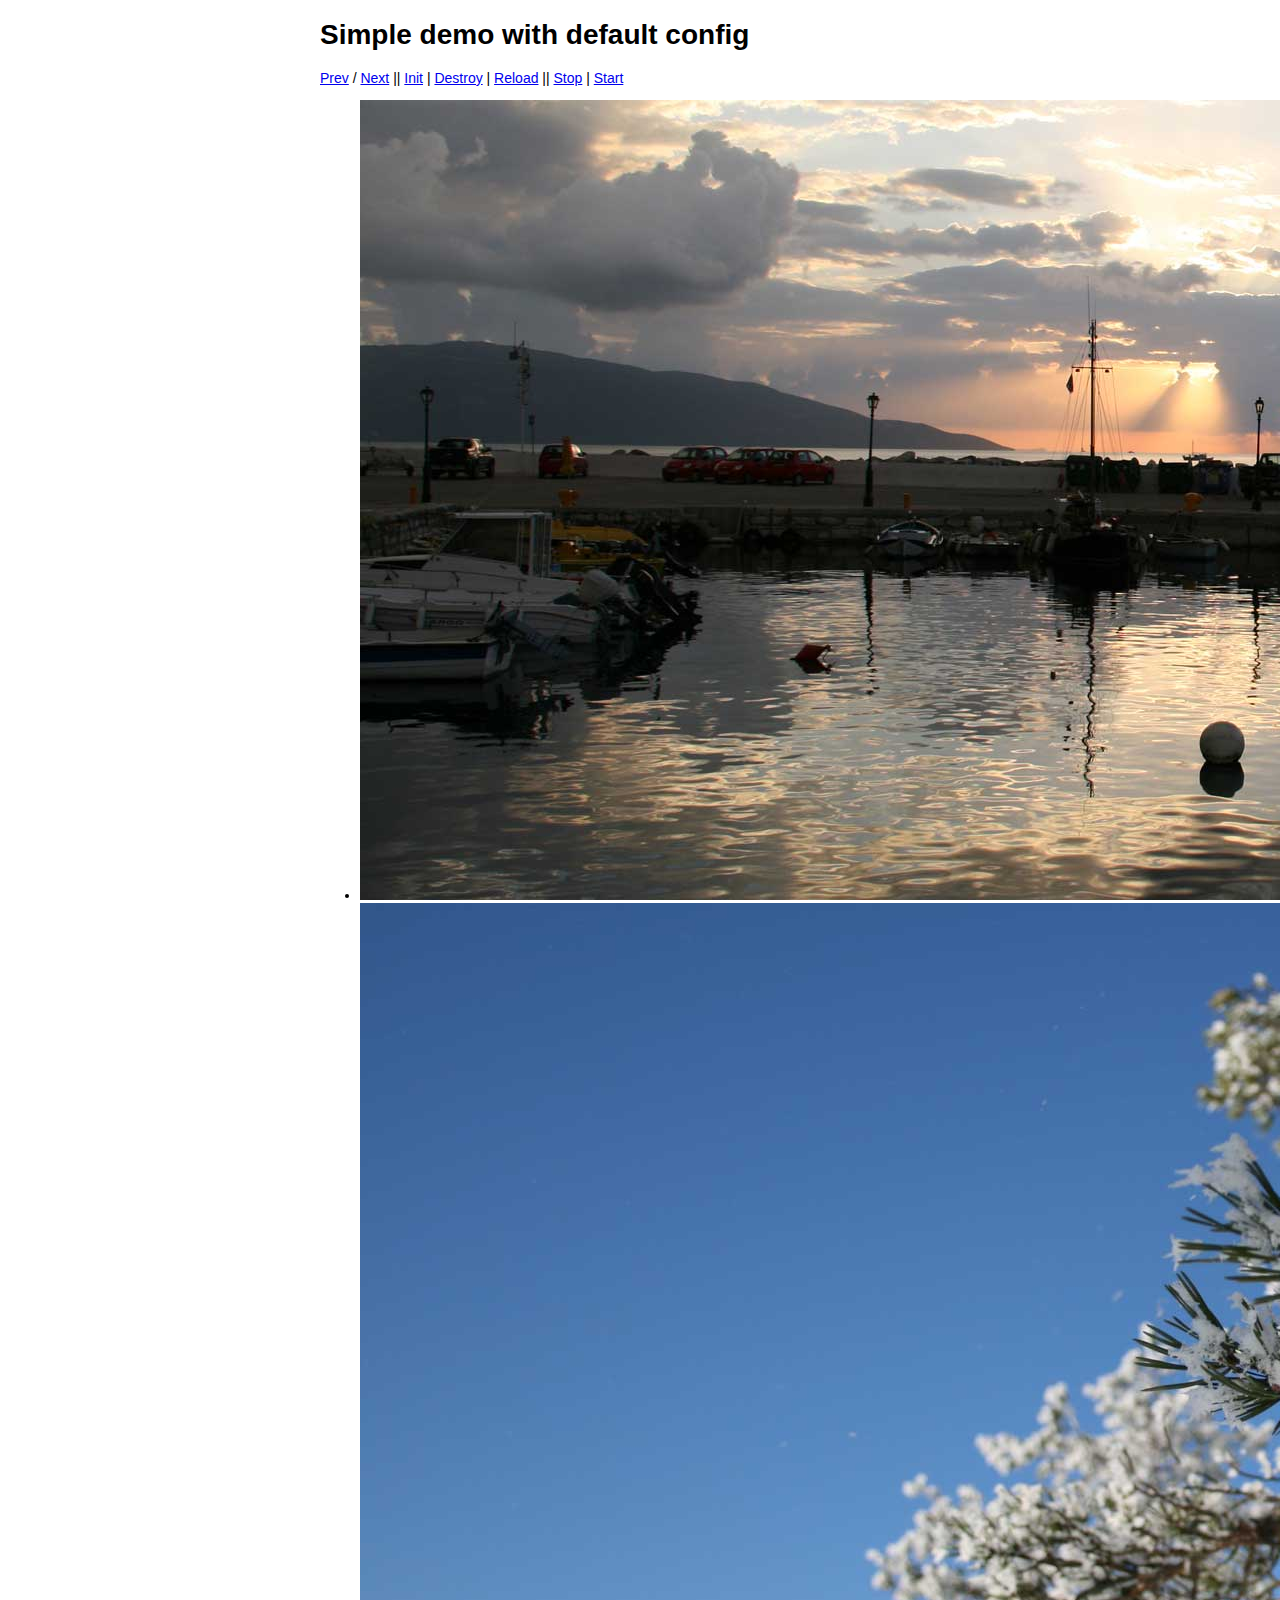
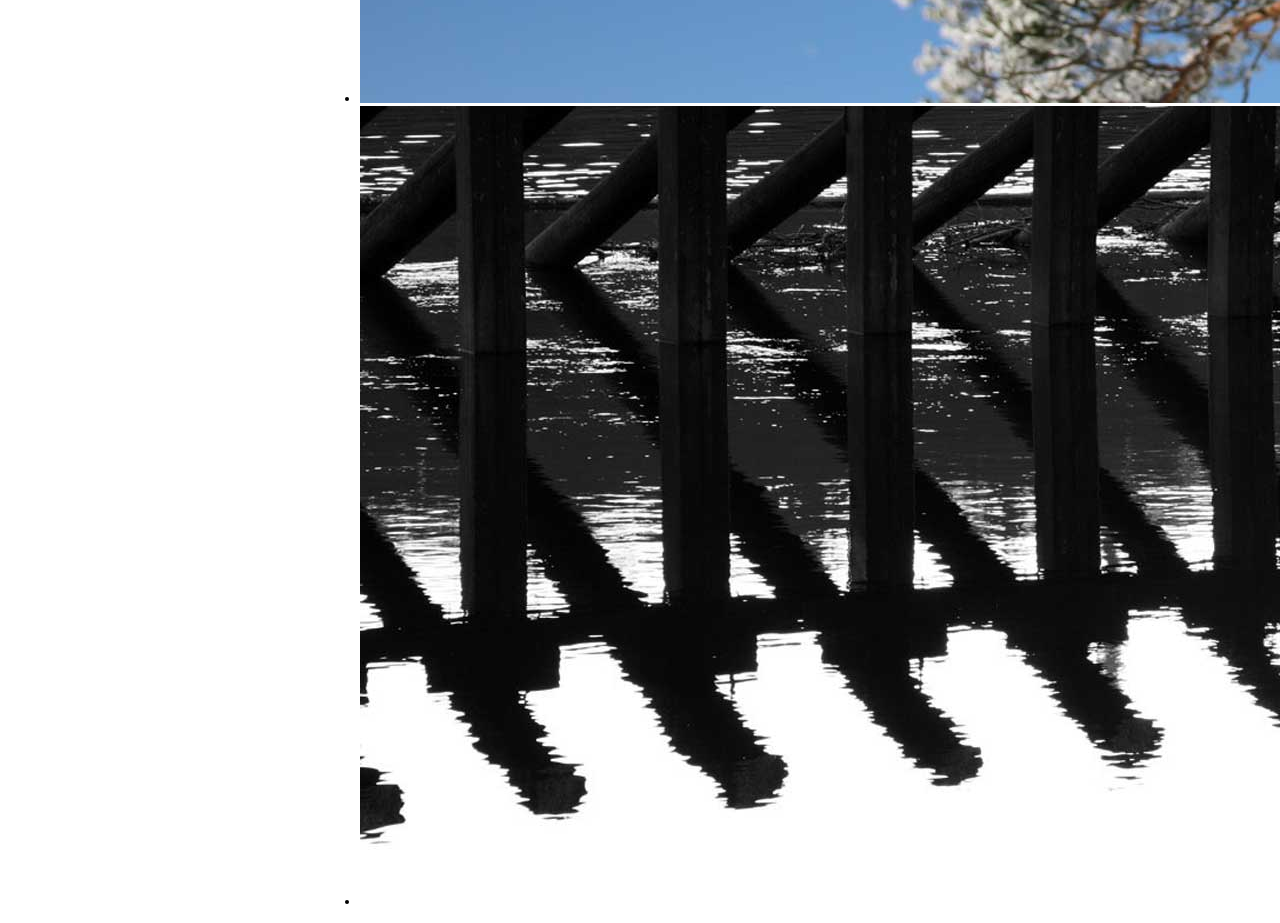
<file: slippry-1.4.0/demo/index.html>
<!DOCTYPE html>
<html>
	<head>
		<title>slippry demo</title>
		<script src="https://code.jquery.com/jquery-3.1.1.min.js" integrity="sha256-hVVnYaiADRTO2PzUGmuLJr8BLUSjGIZsDYGmIJLv2b8=" crossorigin="anonymous"></script>
		<script src="../dist/slippry.min.js"></script>
		<script src="//use.edgefonts.net/cabin;source-sans-pro:n2,i2,n3,n4,n6,n7,n9.js"></script>
		<meta name="viewport" content="width=device-width">
    <link rel="stylesheet" href="demo.css">
    <link rel="stylesheet" href="../dist/slippry.css">
	</head>
	<body>
		<section class="demo_wrapper">
			<article class="demo_block">
				<h1 id="main-title">Simple demo with default config</h1>
				<a href="#glob" class='prev'>Prev</a> / <a href="#glob" class='next'>Next</a>
		|| <a href="#glob" class='init'>Init</a> | <a href="#glob" class='reset'>Destroy</a> | <a href="#glob" class='reload'>Reload</a>
		|| <a href="#glob" class='stop'>Stop</a> | <a href="#glob" class='start'>Start</a>
			<ul id="demo1">
				<li><a href="#slide1"><img src="img/image-1.jpg" alt="This is caption 1 <a href='#link'>Even with links!</a>"></a></li>
				<li><a href="#slide2"><img src="img/image-2.jpg"  alt="This is caption 2"></a></li>
				<li><a href="#slide3"><img src="img/image-4.jpg" alt="And this is some very long caption for slide 3. Yes, really long."></a></li>
			</ul>
			</article>
		</section>

		<script>
			$(function() {
				var demo1 = $("#demo1").slippry({
					// transition: 'fade',
					// useCSS: true,
					// speed: 1000,
					// pause: 3000,
					// auto: true,
					// preload: 'visible',
					// autoHover: false
				});

				$('.stop').click(function () {
					demo1.stopAuto();
				});

				$('.start').click(function () {
					demo1.startAuto();
				});

				$('.prev').click(function () {
					demo1.goToPrevSlide();
					return false;
				});
				$('.next').click(function () {
					demo1.goToNextSlide();
					return false;
				});
				$('.reset').click(function () {
					demo1.destroySlider();
					return false;
				});
				$('.reload').click(function () {
					demo1.reloadSlider();
					return false;
				});
				$('.init').click(function () {
					demo1 = $("#demo1").slippry();
					return false;
				});
			});
		</script>
	</body>
</html>
</file>
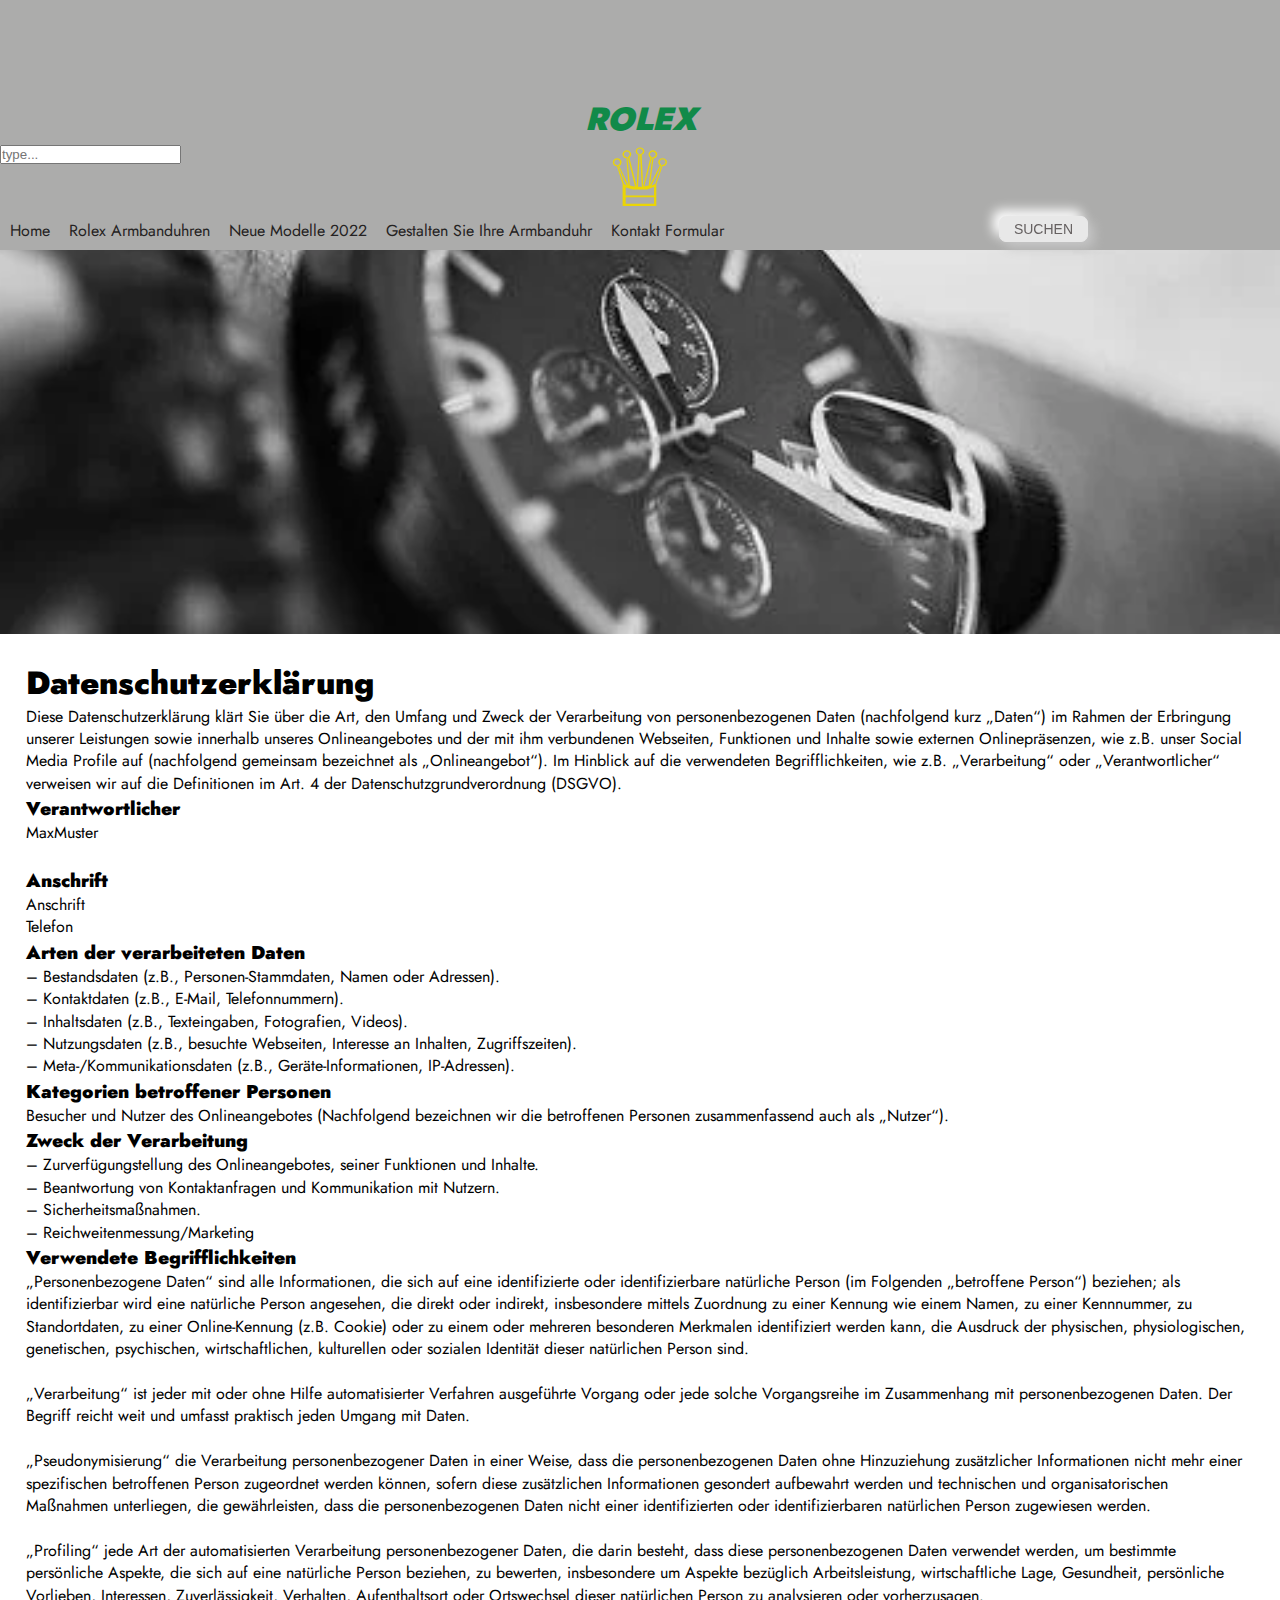
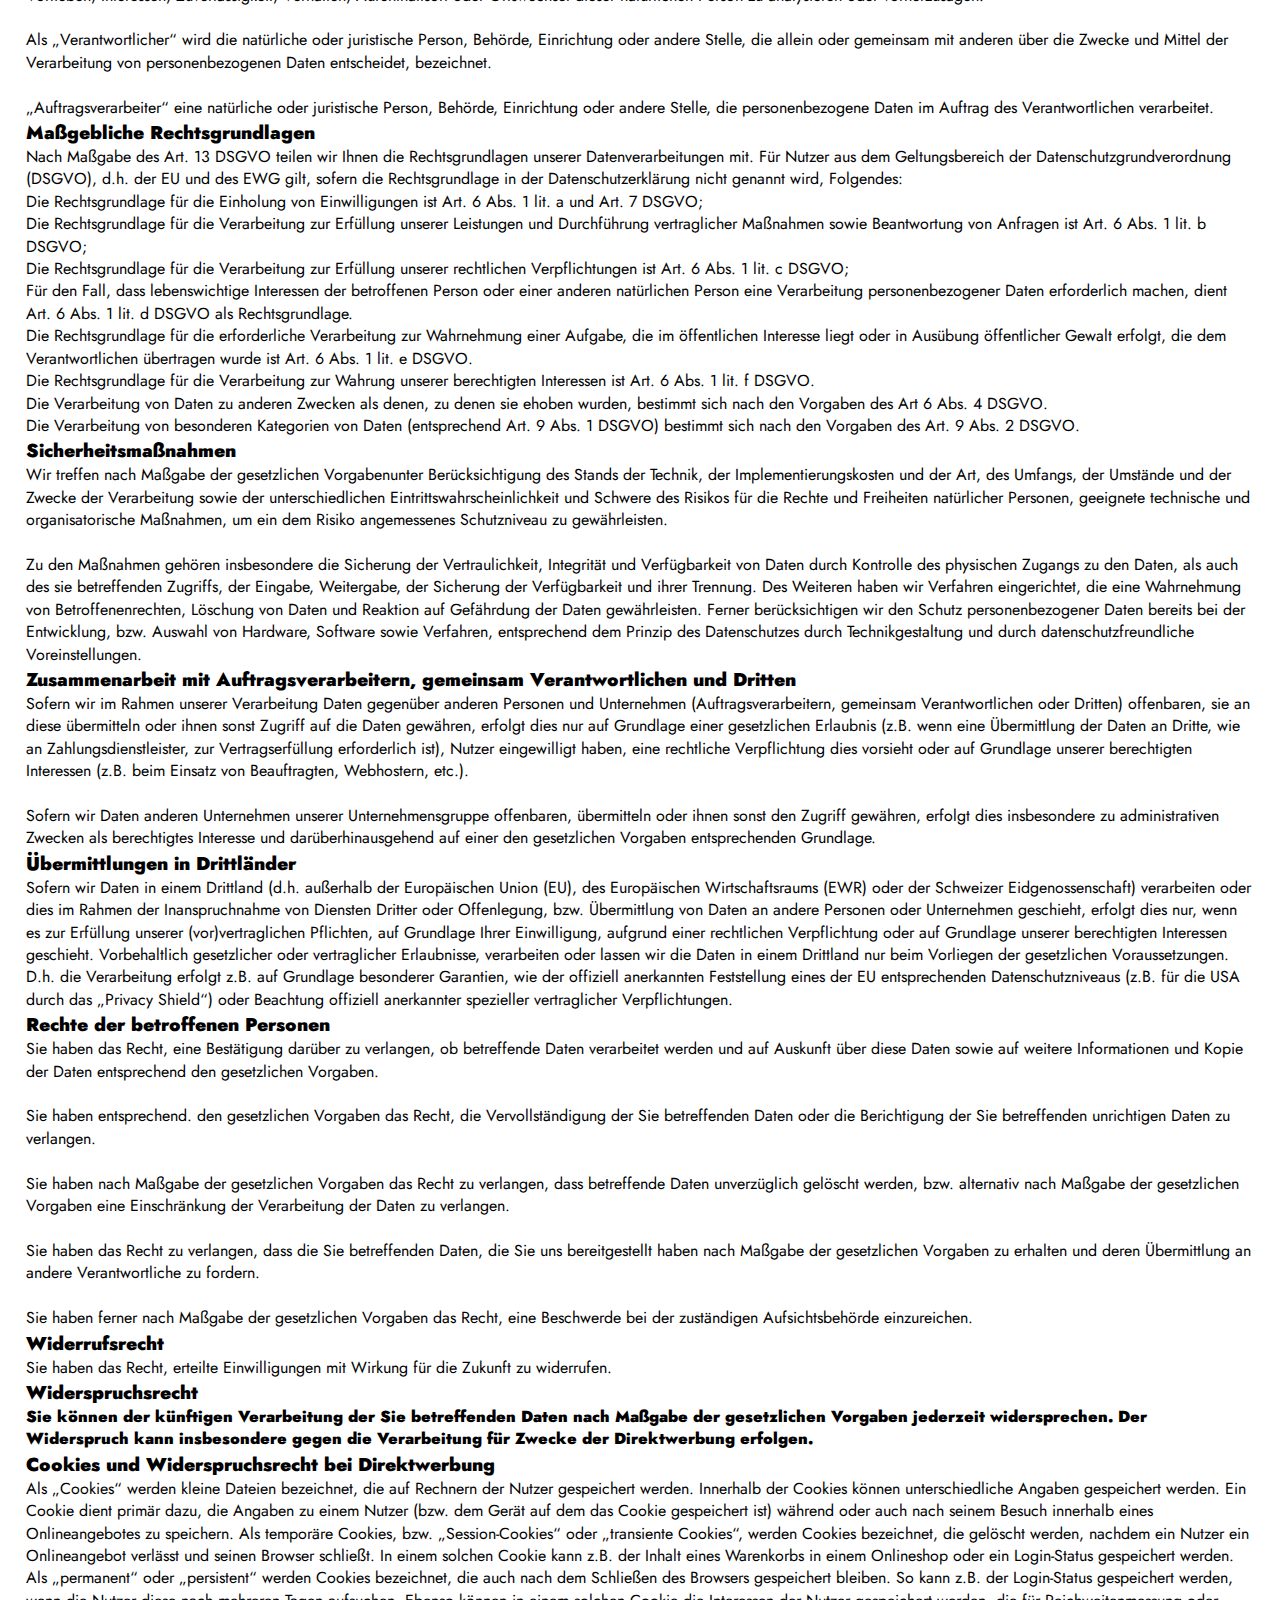
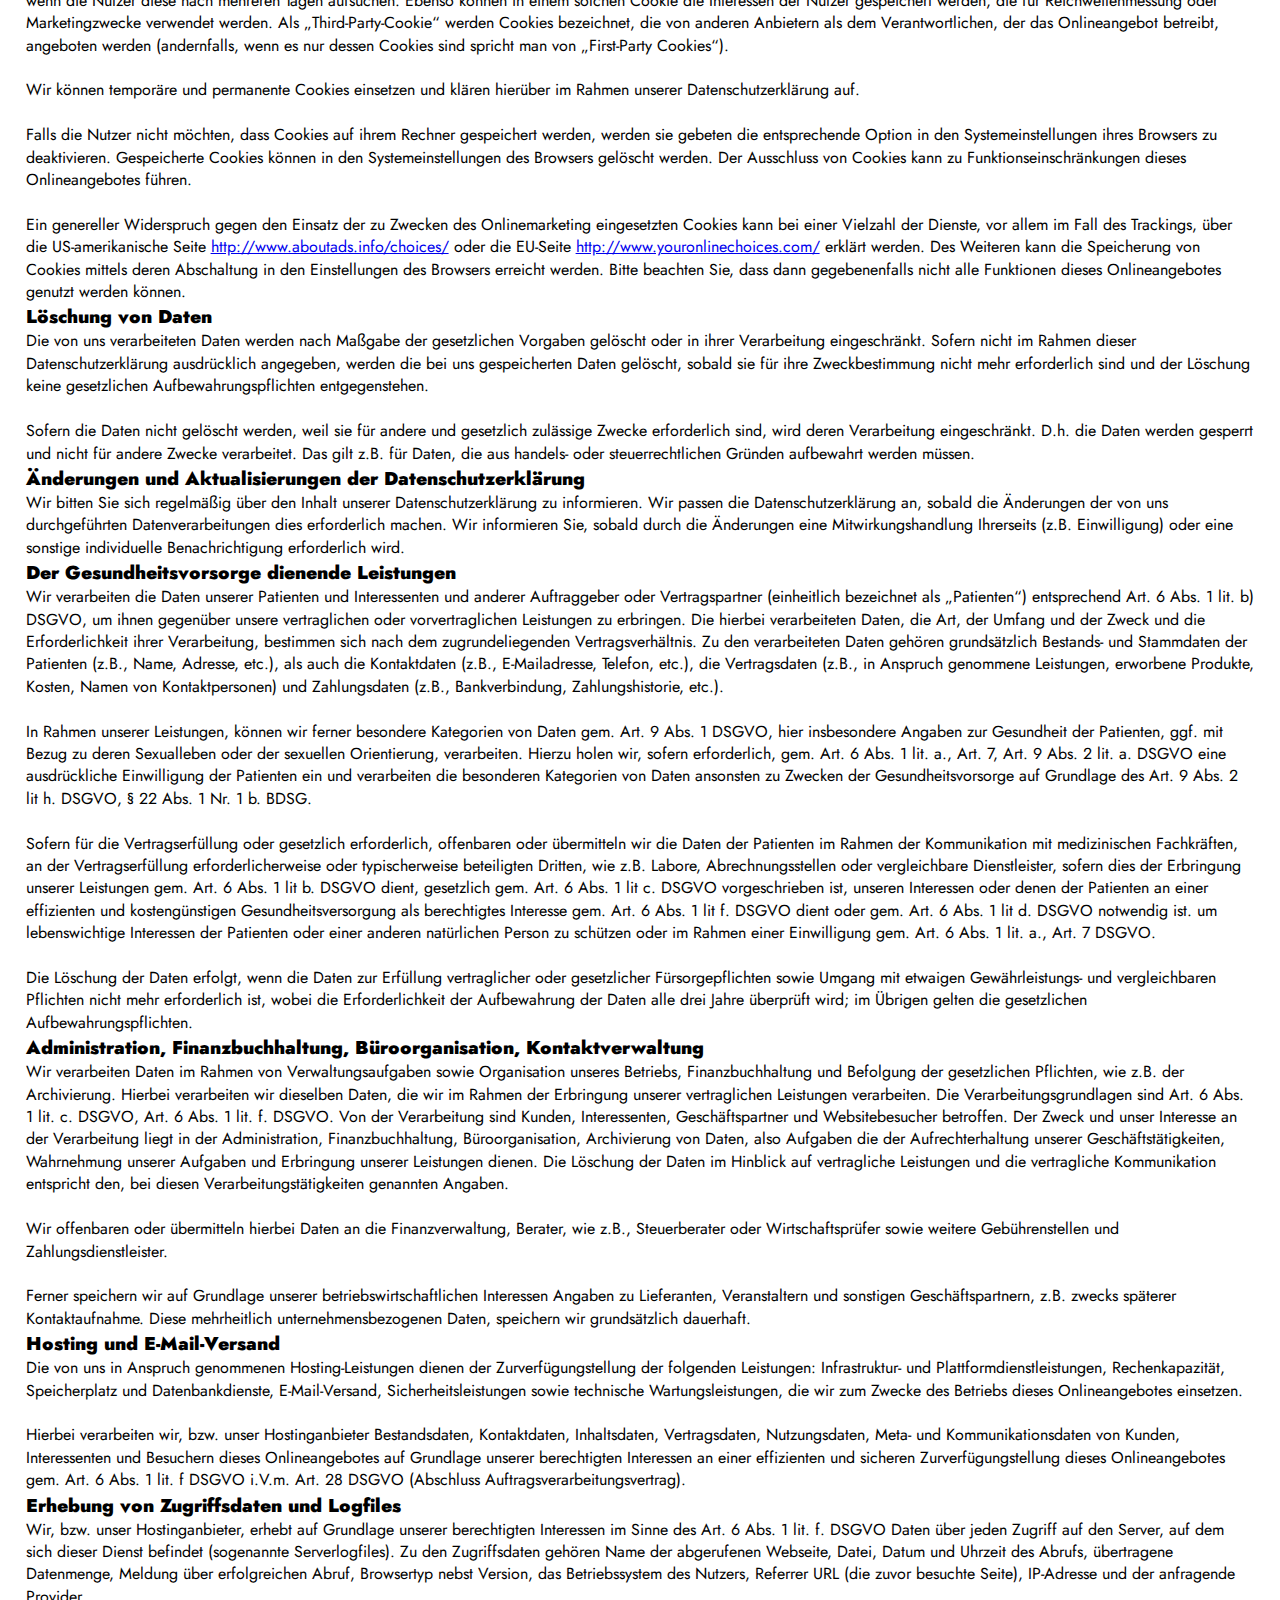
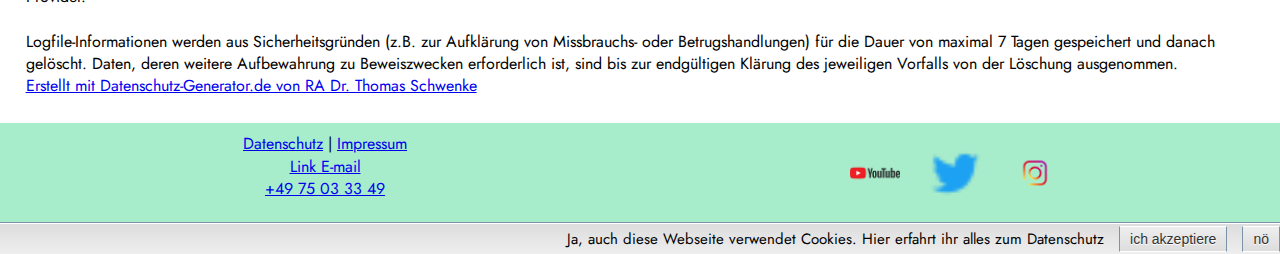
<file: datenschutz.html>
<!DOCTYPE html>
<html lang="en">
<head>
<meta charset="UTF-8">
<meta http-equiv="X-UA-Compatible" content="IE=edge">
<meta name="viewport" content="width=device-width, initial-scale=1.0">
<meta name="robot" content="noindex">
<title>Project-Uhr</title>
<link rel="icon" sizes="l-icon-144x144" href="gallrie/ms-icon-144x144.png">
<link rel="stylesheet" href="400lightbox2-dev/dist/css/lightbox.min.css">
<link rel="stylesheet" href="slippry-1.4.0/dist/slippry.css" />
<link rel="stylesheet" href="style.css">

<script src="js/jquery-3.5.1.js"></script>
<script src="slippry-1.4.0/dist/slippry.min.js"></script>

</head>
<body>
    <header class="header">
        <div>
        <span id="crone">♕</span>
        <h1><em>ROLEX</em></h1>
	<input type="checkbox" id="navichecker">
	<p class="nodesk burger"><label for="navichecker">+</label></p>	
	<nav class="topnav">

		<ul>
			<li><a href="#">Home</a>
				<ul id="li-pad" >
					<li><a href="#">eins</a></li>
					<li><a href="#">zwei</a></li>
					<li><a href="#">drei</a></li>
					<li><a href="#">vier</a></li>
				</ul>
			</li>
			<li><a href="#">Rolex Armbanduhren</a>
				<ul>
					<li><a href="#">DAY-DATE</a></li>
					<li><a href="#">DATEJUST</a></li>
					<li><a href="#">OYSTER PERPETUAL</a></li>
					<li><a href="#">LADY-DATEJUST</a></li>
				</ul>
			</li>
			<li><a href="#">Neue Modelle 2022</a>
				<ul>
					<li><a href="#">AIR-KING</a></li>
					<li><a href="#">GMT-MASTER</a></li>
					<li><a href="#">DAY-DATE 40</a></li>
					<li><a href="#">DATEJUST 31</a></li>
				</ul>
			</li>
			<li><a href="#">Gestalten Sie Ihre Armbanduhr</a>
				<ul>
					<li><a href="#">KLASSICHE ARMBANDUHREN</a></li>
					<li><a href="#">PROFESSIONAL MODELLE</a></li>
				</ul>
			</li>
			<li><a href="#link">Kontakt Formular</a></li>
		</ul>
	</nav>
        <div id="button">
            <button>SUCHEN</button>
            <input class="color" type="text" placeholder="type..."/>
        </div>
    </div>
    </header>
<main>
	<article class="main1">
		<div class="pad2 bg_fff">
	<h2>Datenschutzerklärung</h2>	
    <p>Diese  Datenschutzerklärung klärt Sie über die Art, den Umfang und Zweck der  Verarbeitung von personenbezogenen Daten (nachfolgend kurz „Daten“) im  Rahmen der Erbringung unserer Leistungen sowie innerhalb unseres  Onlineangebotes und der mit ihm verbundenen Webseiten, Funktionen und  Inhalte sowie externen Onlinepräsenzen, wie z.B. unser Social Media  Profile auf (nachfolgend gemeinsam bezeichnet als „Onlineangebot“). Im  Hinblick auf die verwendeten Begrifflichkeiten, wie z.B. „Verarbeitung“  oder „Verantwortlicher“ verweisen wir auf die Definitionen im Art. 4 der  Datenschutzgrundverordnung (DSGVO). <br>
    </p>
    <h3 id="dsg-general-controller">Verantwortlicher</h3>
    <p>MaxMuster</p>
    <p>&nbsp;</p>
    <h3>Anschrift</h3>
    <p>Anschrift</p>
    <p>Telefon</p>
    <h3 id="dsg-general-datatype">Arten der verarbeiteten Daten</h3>
    <p>&#8211;	Bestandsdaten (z.B., Personen-Stammdaten, Namen oder Adressen).<br>
        &#8211;	Kontaktdaten (z.B., E-Mail, Telefonnummern).<br>
        &#8211;	Inhaltsdaten (z.B., Texteingaben, Fotografien, Videos).<br>
        &#8211;	Nutzungsdaten (z.B., besuchte Webseiten, Interesse an Inhalten, Zugriffszeiten).<br>
        &#8211;	Meta-/Kommunikationsdaten (z.B., Geräte-Informationen, IP-Adressen).</p>
    <h3 id="dsg-general-datasubjects">Kategorien betroffener Personen</h3>
    <p>Besucher und Nutzer des Onlineangebotes (Nachfolgend bezeichnen wir die betroffenen Personen zusammenfassend auch als „Nutzer“).<br>
    </p>
    <h3 id="dsg-general-purpose">Zweck der Verarbeitung</h3>
    <p>&#8211;	Zurverfügungstellung des Onlineangebotes, seiner Funktionen und  Inhalte.<br>
        &#8211;	Beantwortung von Kontaktanfragen und Kommunikation mit Nutzern.<br>
        &#8211;	Sicherheitsmaßnahmen.<br>
        &#8211;	Reichweitenmessung/Marketing<br>
    </p>
    <h3 id="dsg-general-terms">Verwendete Begrifflichkeiten </h3>
    <p>„Personenbezogene
        Daten“ sind alle Informationen, die sich auf eine identifizierte oder 
        identifizierbare natürliche Person (im Folgenden „betroffene Person“) 
        beziehen; als identifizierbar wird eine natürliche Person angesehen, die
        direkt oder indirekt, insbesondere mittels Zuordnung zu einer Kennung 
        wie einem Namen, zu einer Kennnummer, zu Standortdaten, zu einer 
        Online-Kennung (z.B. Cookie) oder zu einem oder mehreren besonderen 
        Merkmalen identifiziert werden kann, die Ausdruck der physischen, 
        physiologischen, genetischen, psychischen, wirtschaftlichen, kulturellen
        oder sozialen Identität dieser natürlichen Person sind.<br>
        <br>
        „Verarbeitung“ ist jeder mit oder ohne Hilfe automatisierter Verfahren 
        ausgeführte Vorgang oder jede solche Vorgangsreihe im Zusammenhang mit 
        personenbezogenen Daten. Der Begriff reicht weit und umfasst praktisch 
        jeden Umgang mit Daten.<br>
        <br>
        „Pseudonymisierung“ die Verarbeitung personenbezogener Daten in einer 
        Weise, dass die personenbezogenen Daten ohne Hinzuziehung zusätzlicher 
        Informationen nicht mehr einer spezifischen betroffenen Person 
        zugeordnet werden können, sofern diese zusätzlichen Informationen 
        gesondert aufbewahrt werden und technischen und organisatorischen 
        Maßnahmen unterliegen, die gewährleisten, dass die personenbezogenen 
        Daten nicht einer identifizierten oder identifizierbaren natürlichen 
        Person zugewiesen werden.<br>
        <br>
        „Profiling“ jede Art der automatisierten Verarbeitung personenbezogener 
        Daten, die darin besteht, dass diese personenbezogenen Daten verwendet 
        werden, um bestimmte persönliche Aspekte, die sich auf eine natürliche 
        Person beziehen, zu bewerten, insbesondere um Aspekte bezüglich 
        Arbeitsleistung, wirtschaftliche Lage, Gesundheit, persönliche 
        Vorlieben, Interessen, Zuverlässigkeit, Verhalten, Aufenthaltsort oder 
        Ortswechsel dieser natürlichen Person zu analysieren oder vorherzusagen.<br>
        <br>
        Als „Verantwortlicher“ wird die natürliche oder juristische Person, 
        Behörde, Einrichtung oder andere Stelle, die allein oder gemeinsam mit 
        anderen über die Zwecke und Mittel der Verarbeitung von 
        personenbezogenen Daten entscheidet, bezeichnet.<br>
        <br>
        „Auftragsverarbeiter“ eine natürliche oder juristische Person, Behörde, 
        Einrichtung oder andere Stelle, die personenbezogene Daten im Auftrag 
        des Verantwortlichen verarbeitet.<br>
    </p>
    <h3 id="dsg-general-legalbasis">Maßgebliche Rechtsgrundlagen</h3>
    <p>Nach
        Maßgabe des Art. 13 DSGVO teilen wir Ihnen die Rechtsgrundlagen unserer
        Datenverarbeitungen mit.  Für Nutzer aus dem Geltungsbereich der 
        Datenschutzgrundverordnung (DSGVO), d.h. der EU und des EWG gilt, sofern
        die Rechtsgrundlage in der Datenschutzerklärung nicht genannt wird, 
        Folgendes: <br>
        Die Rechtsgrundlage für die Einholung von Einwilligungen ist Art. 6 Abs. 1 lit. a und Art. 7 DSGVO;<br>
        Die Rechtsgrundlage für die Verarbeitung zur Erfüllung unserer 
        Leistungen und Durchführung vertraglicher Maßnahmen sowie Beantwortung 
        von Anfragen ist Art. 6 Abs. 1 lit. b DSGVO;<br>
        Die Rechtsgrundlage für die Verarbeitung zur Erfüllung unserer rechtlichen Verpflichtungen ist Art. 6 Abs. 1 lit. c DSGVO;<br>
        Für den Fall, dass lebenswichtige Interessen der betroffenen Person oder
        einer anderen natürlichen Person eine Verarbeitung personenbezogener 
        Daten erforderlich machen, dient Art. 6 Abs. 1 lit. d DSGVO als 
        Rechtsgrundlage.<br>
        Die Rechtsgrundlage für die erforderliche Verarbeitung zur Wahrnehmung 
        einer Aufgabe, die im öffentlichen Interesse liegt oder in Ausübung 
        öffentlicher Gewalt erfolgt, die dem Verantwortlichen übertragen wurde 
        ist Art. 6 Abs. 1 lit. e DSGVO. <br>
        Die Rechtsgrundlage für die Verarbeitung zur Wahrung unserer berechtigten Interessen ist Art. 6 Abs. 1 lit. f DSGVO. <br>
        Die Verarbeitung von Daten zu anderen Zwecken als denen, zu denen sie 
        ehoben wurden, bestimmt sich nach den Vorgaben des Art 6 Abs. 4 DSGVO. <br>
        Die Verarbeitung von besonderen Kategorien von Daten (entsprechend Art. 9
        Abs. 1 DSGVO) bestimmt sich nach den Vorgaben des Art. 9 Abs. 2 DSGVO. <br>
    </p>
    <h3 id="dsg-general-securitymeasures">Sicherheitsmaßnahmen</h3>
    <p>Wir
        treffen nach Maßgabe der gesetzlichen Vorgabenunter Berücksichtigung 
        des Stands der Technik, der Implementierungskosten und der Art, des 
        Umfangs, der Umstände und der Zwecke der Verarbeitung sowie der 
        unterschiedlichen Eintrittswahrscheinlichkeit und Schwere des Risikos 
        für die Rechte und Freiheiten natürlicher Personen, geeignete technische
        und organisatorische Maßnahmen, um ein dem Risiko angemessenes 
        Schutzniveau zu gewährleisten.<br>
        <br>
        Zu den Maßnahmen gehören insbesondere die Sicherung der Vertraulichkeit,
        Integrität und Verfügbarkeit von Daten durch Kontrolle des physischen 
        Zugangs zu den Daten, als auch des sie betreffenden Zugriffs, der 
        Eingabe, Weitergabe, der Sicherung der Verfügbarkeit und ihrer Trennung.
        Des Weiteren haben wir Verfahren eingerichtet, die eine Wahrnehmung von
        Betroffenenrechten, Löschung von Daten und Reaktion auf Gefährdung der 
        Daten gewährleisten. Ferner berücksichtigen wir den Schutz 
        personenbezogener Daten bereits bei der Entwicklung, bzw. Auswahl von 
        Hardware, Software sowie Verfahren, entsprechend dem Prinzip des 
        Datenschutzes durch Technikgestaltung und durch datenschutzfreundliche 
        Voreinstellungen.<br>
    </p>
    <h3 id="dsg-general-coprocessing">Zusammenarbeit mit Auftragsverarbeitern, gemeinsam Verantwortlichen und Dritten</h3>
    <p>Sofern
        wir im Rahmen unserer Verarbeitung Daten gegenüber anderen Personen und
        Unternehmen (Auftragsverarbeitern, gemeinsam Verantwortlichen oder 
        Dritten) offenbaren, sie an diese übermitteln oder ihnen sonst Zugriff 
        auf die Daten gewähren, erfolgt dies nur auf Grundlage einer 
        gesetzlichen Erlaubnis (z.B. wenn eine Übermittlung der Daten an Dritte,
        wie an Zahlungsdienstleister, zur Vertragserfüllung erforderlich ist), 
        Nutzer eingewilligt haben, eine rechtliche Verpflichtung dies vorsieht 
        oder auf Grundlage unserer berechtigten Interessen (z.B. beim Einsatz 
        von Beauftragten, Webhostern, etc.). <br>
        <br>
        Sofern wir Daten anderen Unternehmen unserer Unternehmensgruppe 
        offenbaren, übermitteln oder ihnen sonst den Zugriff gewähren, erfolgt 
        dies insbesondere zu administrativen Zwecken als berechtigtes Interesse 
        und darüberhinausgehend auf einer den gesetzlichen Vorgaben 
        entsprechenden Grundlage. <br>
    </p>
    <h3 id="dsg-general-thirdparty">Übermittlungen in Drittländer</h3>
    <p>Sofern
        wir Daten in einem Drittland (d.h. außerhalb der Europäischen Union 
        (EU), des Europäischen Wirtschaftsraums (EWR) oder der Schweizer 
        Eidgenossenschaft) verarbeiten oder dies im Rahmen der Inanspruchnahme 
        von Diensten Dritter oder Offenlegung, bzw. Übermittlung von Daten an 
        andere Personen oder Unternehmen geschieht, erfolgt dies nur, wenn es 
        zur Erfüllung unserer (vor)vertraglichen Pflichten, auf Grundlage Ihrer 
        Einwilligung, aufgrund einer rechtlichen Verpflichtung oder auf 
        Grundlage unserer berechtigten Interessen geschieht. Vorbehaltlich 
        gesetzlicher oder vertraglicher Erlaubnisse, verarbeiten oder lassen wir
        die Daten in einem Drittland nur beim Vorliegen der gesetzlichen 
        Voraussetzungen. D.h. die Verarbeitung erfolgt z.B. auf Grundlage 
        besonderer Garantien, wie der offiziell anerkannten Feststellung eines 
        der EU entsprechenden Datenschutzniveaus (z.B. für die USA durch das 
        „Privacy Shield“) oder Beachtung offiziell anerkannter spezieller 
        vertraglicher Verpflichtungen.</p>
    <h3 id="dsg-general-rightssubject">Rechte der betroffenen Personen</h3>
    <p>Sie
        haben das Recht, eine Bestätigung darüber zu verlangen, ob betreffende 
        Daten verarbeitet werden und auf Auskunft über diese Daten sowie auf 
        weitere Informationen und Kopie der Daten entsprechend den gesetzlichen 
        Vorgaben.<br>
        <br>
        Sie haben entsprechend. den gesetzlichen Vorgaben das Recht, die 
        Vervollständigung der Sie betreffenden Daten oder die Berichtigung der 
        Sie betreffenden unrichtigen Daten zu verlangen.<br>
        <br>
        Sie haben nach Maßgabe der gesetzlichen Vorgaben das Recht zu verlangen,
        dass betreffende Daten unverzüglich gelöscht werden, bzw. alternativ 
        nach Maßgabe der gesetzlichen Vorgaben eine Einschränkung der 
        Verarbeitung der Daten zu verlangen.<br>
        <br>
        Sie haben das Recht zu verlangen, dass die Sie betreffenden Daten, die 
        Sie uns bereitgestellt haben nach Maßgabe der gesetzlichen Vorgaben zu 
        erhalten und deren Übermittlung an andere Verantwortliche zu fordern. <br>
        <br>
        Sie haben ferner nach Maßgabe der gesetzlichen Vorgaben das Recht, eine 
        Beschwerde bei der zuständigen Aufsichtsbehörde einzureichen.<br>
    </p>
    <h3 id="dsg-general-revokeconsent">Widerrufsrecht</h3>
    <p>Sie haben das Recht, erteilte Einwilligungen mit Wirkung für die Zukunft zu widerrufen.</p>
    <h3 id="dsg-general-object">Widerspruchsrecht</h3>
    <p><strong>Sie
        können der künftigen Verarbeitung der Sie betreffenden Daten nach 
        Maßgabe der gesetzlichen Vorgaben jederzeit widersprechen. Der 
        Widerspruch kann insbesondere gegen die Verarbeitung für Zwecke der 
        Direktwerbung erfolgen.</strong></p>
    <h3 id="dsg-general-cookies">Cookies und Widerspruchsrecht bei Direktwerbung</h3>
    <p>Als
        „Cookies“ werden kleine Dateien bezeichnet, die auf Rechnern der Nutzer
        gespeichert werden. Innerhalb der Cookies können unterschiedliche 
        Angaben gespeichert werden. Ein Cookie dient primär dazu, die Angaben zu
        einem Nutzer (bzw. dem Gerät auf dem das Cookie gespeichert ist) 
        während oder auch nach seinem Besuch innerhalb eines Onlineangebotes zu 
        speichern. Als temporäre Cookies, bzw. „Session-Cookies“ oder 
        „transiente Cookies“, werden Cookies bezeichnet, die gelöscht werden, 
        nachdem ein Nutzer ein Onlineangebot verlässt und seinen Browser 
        schließt. In einem solchen Cookie kann z.B. der Inhalt eines Warenkorbs 
        in einem Onlineshop oder ein Login-Status gespeichert werden. Als 
        „permanent“ oder „persistent“ werden Cookies bezeichnet, die auch nach 
        dem Schließen des Browsers gespeichert bleiben. So kann z.B. der 
        Login-Status gespeichert werden, wenn die Nutzer diese nach mehreren 
        Tagen aufsuchen. Ebenso können in einem solchen Cookie die Interessen 
        der Nutzer gespeichert werden, die für Reichweitenmessung oder 
        Marketingzwecke verwendet werden. Als „Third-Party-Cookie“ werden 
        Cookies bezeichnet, die von anderen Anbietern als dem Verantwortlichen, 
        der das Onlineangebot betreibt, angeboten werden (andernfalls, wenn es 
        nur dessen Cookies sind spricht man von „First-Party Cookies“).<br>
        <br>
        Wir können temporäre und permanente Cookies einsetzen und klären hierüber im Rahmen unserer Datenschutzerklärung auf.<br>
        <br>
        Falls die Nutzer nicht möchten, dass Cookies auf ihrem Rechner 
        gespeichert werden, werden sie gebeten die entsprechende Option in den 
        Systemeinstellungen ihres Browsers zu deaktivieren. Gespeicherte Cookies
        können in den Systemeinstellungen des Browsers gelöscht werden. Der 
        Ausschluss von Cookies kann zu Funktionseinschränkungen dieses 
        Onlineangebotes führen.<br>
        <br>
        Ein genereller Widerspruch gegen den Einsatz der zu Zwecken des 
        Onlinemarketing eingesetzten Cookies kann bei einer Vielzahl der 
        Dienste, vor allem im Fall des Trackings, über die US-amerikanische 
        Seite <a href="http://www.aboutads.info/choices/">http://www.aboutads.info/choices/</a> oder die EU-Seite <a href="http://www.youronlinechoices.com/">http://www.youronlinechoices.com/</a> erklärt werden. Des Weiteren kann die Speicherung von Cookies mittels 
        deren Abschaltung in den Einstellungen des Browsers erreicht werden. 
        Bitte beachten Sie, dass dann gegebenenfalls nicht alle Funktionen 
        dieses Onlineangebotes genutzt werden können.</p>
    <h3 id="dsg-general-erasure">Löschung von Daten</h3>
    <p>Die
        von uns verarbeiteten Daten werden nach Maßgabe der gesetzlichen 
        Vorgaben gelöscht oder in ihrer Verarbeitung eingeschränkt. Sofern nicht
        im Rahmen dieser Datenschutzerklärung ausdrücklich angegeben, werden 
        die bei uns gespeicherten Daten gelöscht, sobald sie für ihre 
        Zweckbestimmung nicht mehr erforderlich sind und der Löschung keine 
        gesetzlichen Aufbewahrungspflichten entgegenstehen. <br>
        <br>
        Sofern die Daten nicht gelöscht werden, weil sie für andere und 
        gesetzlich zulässige Zwecke erforderlich sind, wird deren Verarbeitung 
        eingeschränkt. D.h. die Daten werden gesperrt und nicht für andere 
        Zwecke verarbeitet. Das gilt z.B. für Daten, die aus handels- oder 
        steuerrechtlichen Gründen aufbewahrt werden müssen.</p>
    <h3 id="dsg-general-changes">Änderungen und Aktualisierungen der Datenschutzerklärung</h3>
    <p>Wir
        bitten Sie sich regelmäßig über den Inhalt unserer Datenschutzerklärung
        zu informieren. Wir passen die Datenschutzerklärung an, sobald die 
        Änderungen der von uns durchgeführten Datenverarbeitungen dies 
        erforderlich machen. Wir informieren Sie, sobald durch die Änderungen 
        eine Mitwirkungshandlung Ihrerseits (z.B. Einwilligung) oder eine 
        sonstige individuelle Benachrichtigung erforderlich wird.</p>
    <h3 id="dsg-medic">Der Gesundheitsvorsorge dienende Leistungen</h3>
    <p>Wir
        verarbeiten die Daten unserer Patienten und Interessenten und anderer 
        Auftraggeber oder Vertragspartner (einheitlich bezeichnet als 
        „Patienten“) entsprechend Art. 6 Abs. 1 lit. b) DSGVO, um ihnen 
        gegenüber unsere vertraglichen oder vorvertraglichen Leistungen zu 
        erbringen. Die hierbei verarbeiteten Daten, die Art, der Umfang und der 
        Zweck und die Erforderlichkeit ihrer Verarbeitung, bestimmen sich nach 
        dem zugrundeliegenden Vertragsverhältnis. Zu den verarbeiteten Daten 
        gehören grundsätzlich Bestands- und Stammdaten der Patienten (z.B., 
        Name, Adresse, etc.), als auch die Kontaktdaten (z.B., E-Mailadresse, 
        Telefon, etc.), die Vertragsdaten (z.B., in Anspruch genommene 
        Leistungen, erworbene Produkte, Kosten, Namen von Kontaktpersonen) und 
        Zahlungsdaten (z.B., Bankverbindung, Zahlungshistorie, etc.).<br>
        <br>
        In Rahmen unserer Leistungen, können wir ferner besondere Kategorien von
        Daten gem. Art. 9 Abs. 1 DSGVO, hier insbesondere Angaben zur 
        Gesundheit der Patienten, ggf. mit Bezug zu deren Sexualleben oder der 
        sexuellen Orientierung, verarbeiten. Hierzu holen wir, sofern 
        erforderlich, gem. Art. 6 Abs. 1 lit. a., Art. 7, Art. 9 Abs. 2 lit. a. 
        DSGVO eine ausdrückliche Einwilligung der Patienten ein und verarbeiten 
        die besonderen Kategorien von Daten ansonsten zu Zwecken der 
        Gesundheitsvorsorge auf Grundlage des Art. 9 Abs. 2 lit h. DSGVO, § 22 
        Abs. 1 Nr. 1 b. BDSG.<br>
        <br>
        Sofern für die Vertragserfüllung oder gesetzlich erforderlich, 
        offenbaren oder übermitteln wir die Daten der Patienten im Rahmen der 
        Kommunikation mit medizinischen Fachkräften, an der Vertragserfüllung 
        erforderlicherweise oder typischerweise beteiligten Dritten, wie z.B. 
        Labore, Abrechnungsstellen oder vergleichbare Dienstleister, sofern dies
        der Erbringung unserer Leistungen gem. Art. 6 Abs. 1 lit b. DSGVO 
        dient, gesetzlich gem. Art. 6 Abs. 1 lit c. DSGVO vorgeschrieben ist, 
        unseren Interessen oder denen der Patienten an einer effizienten und 
        kostengünstigen Gesundheitsversorgung als berechtigtes Interesse gem. 
        Art. 6 Abs. 1 lit f. DSGVO dient oder gem. Art. 6 Abs. 1 lit d. DSGVO 
        notwendig ist. um lebenswichtige Interessen der Patienten oder einer 
        anderen natürlichen Person zu schützen oder im Rahmen einer Einwilligung
        gem. Art. 6 Abs. 1 lit. a., Art. 7 DSGVO.<br>
        <br>
        Die Löschung der Daten erfolgt, wenn die Daten zur Erfüllung 
        vertraglicher oder gesetzlicher Fürsorgepflichten sowie Umgang mit 
        etwaigen Gewährleistungs- und vergleichbaren Pflichten nicht mehr 
        erforderlich ist, wobei die Erforderlichkeit der Aufbewahrung der Daten 
        alle drei Jahre überprüft wird; im Übrigen gelten die gesetzlichen 
        Aufbewahrungspflichten.<br>
    </p>
    <h3 id="dsg-administration">Administration, Finanzbuchhaltung, Büroorganisation, Kontaktverwaltung</h3>
    <p>Wir
        verarbeiten Daten im Rahmen von Verwaltungsaufgaben sowie Organisation 
        unseres Betriebs, Finanzbuchhaltung und Befolgung der gesetzlichen 
        Pflichten, wie z.B. der Archivierung. Hierbei verarbeiten wir dieselben 
        Daten, die wir im Rahmen der Erbringung unserer vertraglichen Leistungen
        verarbeiten. Die Verarbeitungsgrundlagen sind Art. 6 Abs. 1 lit. c. 
        DSGVO, Art. 6 Abs. 1 lit. f. DSGVO. Von der Verarbeitung sind Kunden, 
        Interessenten, Geschäftspartner und Websitebesucher betroffen. Der Zweck
        und unser Interesse an der Verarbeitung liegt in der Administration, 
        Finanzbuchhaltung, Büroorganisation, Archivierung von Daten, also 
        Aufgaben die der Aufrechterhaltung unserer Geschäftstätigkeiten, 
        Wahrnehmung unserer Aufgaben und Erbringung unserer Leistungen dienen. 
        Die Löschung der Daten im Hinblick auf vertragliche Leistungen und die 
        vertragliche Kommunikation entspricht den, bei diesen 
        Verarbeitungstätigkeiten genannten Angaben.<br>
        <br>
        Wir offenbaren oder übermitteln hierbei Daten an die Finanzverwaltung, 
        Berater, wie z.B., Steuerberater oder Wirtschaftsprüfer sowie weitere 
        Gebührenstellen und Zahlungsdienstleister.<br>
        <br>
        Ferner speichern wir auf Grundlage unserer betriebswirtschaftlichen 
        Interessen Angaben zu Lieferanten, Veranstaltern und sonstigen 
        Geschäftspartnern, z.B. zwecks späterer Kontaktaufnahme. Diese 
        mehrheitlich unternehmensbezogenen Daten, speichern wir grundsätzlich 
        dauerhaft.<br>
    </p>
    <h3 id="dsg-hostingprovider">Hosting und E-Mail-Versand</h3>
    <p>Die
        von uns in Anspruch genommenen Hosting-Leistungen dienen der 
        Zurverfügungstellung der folgenden Leistungen: Infrastruktur- und 
        Plattformdienstleistungen, Rechenkapazität, Speicherplatz und 
        Datenbankdienste, E-Mail-Versand, Sicherheitsleistungen sowie technische
        Wartungsleistungen, die wir zum Zwecke des Betriebs dieses 
        Onlineangebotes einsetzen. <br>
        <br>
        Hierbei verarbeiten wir, bzw. unser Hostinganbieter Bestandsdaten, 
        Kontaktdaten, Inhaltsdaten, Vertragsdaten, Nutzungsdaten, Meta- und 
        Kommunikationsdaten von Kunden, Interessenten und Besuchern dieses 
        Onlineangebotes auf Grundlage unserer berechtigten Interessen an einer 
        effizienten und sicheren Zurverfügungstellung dieses Onlineangebotes 
        gem. Art. 6 Abs. 1 lit. f DSGVO i.V.m. Art. 28 DSGVO (Abschluss 
        Auftragsverarbeitungsvertrag).</p>
    <h3 id="dsg-logfiles">Erhebung von Zugriffsdaten und Logfiles</h3>
    <p>Wir,  bzw. unser Hostinganbieter, erhebt auf Grundlage unserer berechtigten  Interessen im Sinne des Art. 6 Abs. 1 lit. f. DSGVO Daten über jeden  Zugriff auf den Server, auf dem sich dieser Dienst befindet (sogenannte  Serverlogfiles). Zu den Zugriffsdaten gehören Name der abgerufenen  Webseite, Datei, Datum und Uhrzeit des Abrufs, übertragene Datenmenge,  Meldung über erfolgreichen Abruf, Browsertyp nebst Version, das  Betriebssystem des Nutzers, Referrer URL (die zuvor besuchte Seite),  IP-Adresse und der anfragende Provider.<br>
        <br>
        Logfile-Informationen werden aus Sicherheitsgründen (z.B. zur Aufklärung  von Missbrauchs- oder Betrugshandlungen) für die Dauer von maximal 7  Tagen gespeichert und danach gelöscht. Daten, deren weitere Aufbewahrung  zu Beweiszwecken erforderlich ist, sind bis zur endgültigen Klärung des  jeweiligen Vorfalls von der Löschung ausgenommen.<br>
        <a rel="noreferrer noopener" href="https://datenschutz-generator.de" target="_blank">Erstellt mit Datenschutz-Generator.de von RA Dr. Thomas Schwenke</a></p>
			</div>
	</article>	
	</main>
	
<footer id="container">
	<div id="flex-r">
	<p><a href="datenschutz.html">Datenschutz</a> | <a href="impressum.html">Impressum</a></p>
	<p><a href="mailto:rolex@.de">Link E-mail</a></p>
	<p><a href="tel:+4975033349">+49 75 03 33 49</a></p>
</div>
	<div id="flex-l">
	<img src="gallrie/48youtube.png" alt="youtube">
	<img src="gallrie/twitter.png" alt="twitter">
	<img src="gallrie/insta.png" alt="insta">
</div>
</footer>	
<div id="cookiedingsbums">
	<span>Ja, auch diese Webseite verwendet Cookies. </span>
	<a href="Datenschutz/115Datenschutz.html">Hier erfahrt ihr alles zum Datenschutz</a>
	<span class="cookiedingsbumsCloser" onclick="document.cookie = 'hidecookiedingsbums=1;path=/';jQuery('#cookiedingsbums').slideUp()">ich akzeptiere</span>
	<span class="cookiedingsbumsCloser" onclick="document.cookie = 'hidecookiedingsbums=1;path=/';jQuery('#cookiedingsbums').slideUp()">nö</span>
</div>

	<script>
		 if(document.cookie.indexOf('hidecookiedingsbums=1') != -1){
		 jQuery('#cookiedingsbums').hide();
		 }
		 else{
			 jQuery('#cookiedingsbums').show();
		/* jQuery('#cookiedingsbums').prependTo('body');
		 jQuery('.cookiedingsbumsCloser').show();*/
		 }

        $("#slider").slippry({
            transition: 'horizontal',
            auto: true,
            preload: 'visible',
            autoHover: false,
            useCSS: true,
            speed: 2000,
            pause: 4000,
            pager:true
        });

		
		$('#search-button').hover(function () {
		$('#search-text').show();
			}, function () {
		$('#search-text').hide();
			});
    </script> 



<script src="400lightbox2-dev/dist/js/lightbox-plus-jquery.min.js"></script> 
<script src="400lightbox2-dev/dist/js/lightbox.min.js"></script>
</body>
</html>
</file>
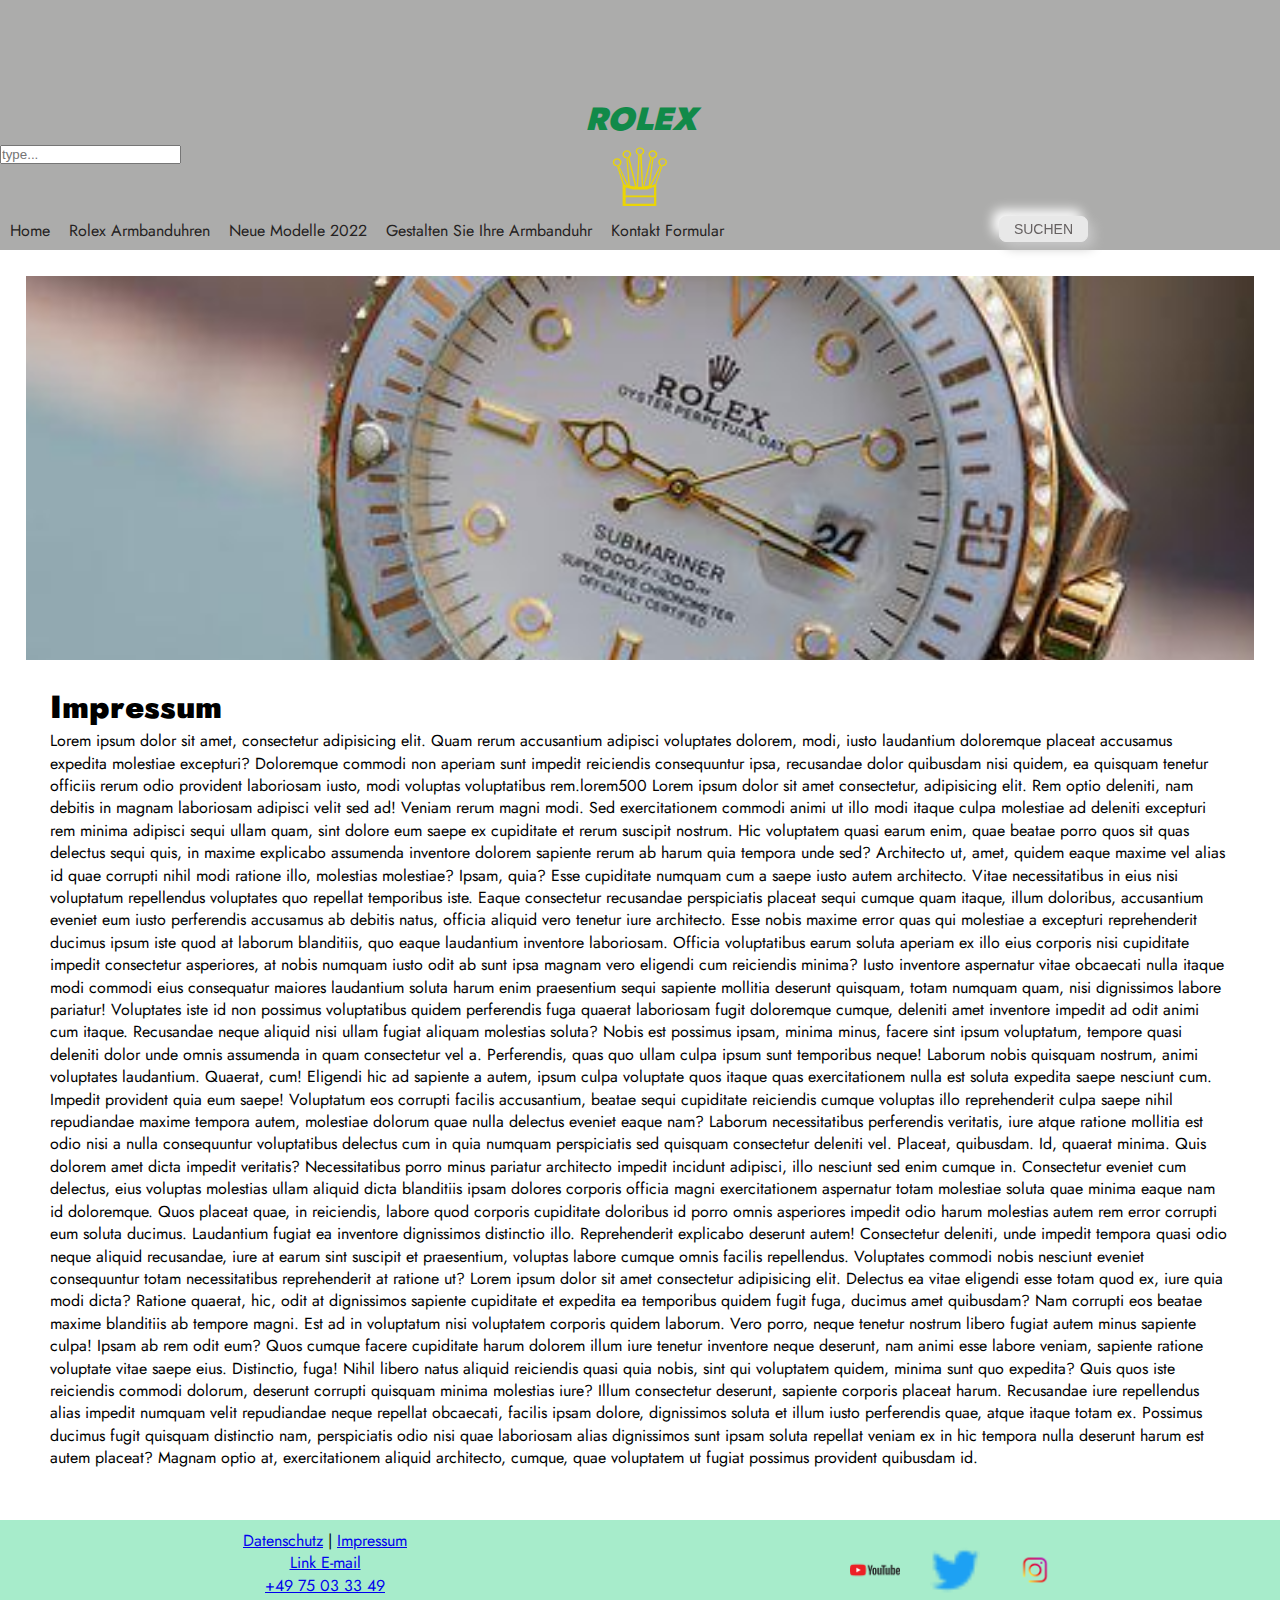
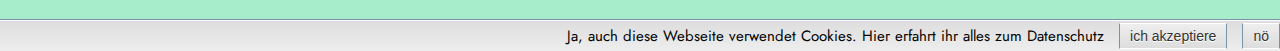
<file: impressum.html>
<!DOCTYPE html>
<html lang="en">
<head>
<meta charset="UTF-8">
<meta http-equiv="X-UA-Compatible" content="IE=edge">
<meta name="viewport" content="width=device-width, initial-scale=1.0">
<meta name="robot" content="noindex">
<title>Project-Uhr</title>
<link rel="icon"  href="gallrie/ms-icon-144x144.png">
<link rel="stylesheet" href="400lightbox2-dev/dist/css/lightbox.min.css">
<link rel="stylesheet" href="slippry-1.4.0/dist/slippry.css" />
<link rel="stylesheet" href="style.css">

<script src="js/jquery-3.5.1.js"></script>
<script src="slippry-1.4.0/dist/slippry.min.js"></script>

</head>
<body>
<header class="header">
	<div>
	<span id="crone">♕</span>
	<h1><em>ROLEX</em></h1>
	<input type="checkbox" id="navichecker">
	<p class="nodesk burger"><label for="navichecker">+</label></p>	
	<nav class="topnav">

		<ul>
			<li><a href="#">Home</a>
				<ul id="li-pad" >
					<li><a href="#">eins</a></li>
					<li><a href="#">zwei</a></li>
					<li><a href="#">drei</a></li>
					<li><a href="#">vier</a></li>
				</ul>
			</li>
			<li><a href="#">Rolex Armbanduhren</a>
				<ul>
					<li><a href="#">DAY-DATE</a></li>
					<li><a href="#">DATEJUST</a></li>
					<li><a href="#">OYSTER PERPETUAL</a></li>
					<li><a href="#">LADY-DATEJUST</a></li>
				</ul>
			</li>
			<li><a href="#">Neue Modelle 2022</a>
				<ul>
					<li><a href="#">AIR-KING</a></li>
					<li><a href="#">GMT-MASTER</a></li>
					<li><a href="#">DAY-DATE 40</a></li>
					<li><a href="#">DATEJUST 31</a></li>
				</ul>
			</li>
			<li><a href="#">Gestalten Sie Ihre Armbanduhr</a>
				<ul>
					<li><a href="#">KLASSICHE ARMBANDUHREN</a></li>
					<li><a href="#">PROFESSIONAL MODELLE</a></li>
				</ul>
			</li>
			<li><a href="#link">Kontakt Formular</a></li>
		</ul>
	</nav>
	<div id="button">
		<button>SUCHEN</button>
		<input class="color" type="text" placeholder="type..."/>
	</div>
</div>
</header>
<main class="pad2">
<article class="main2">
	<div class="pad2 bg_fff">
	<h2>Impressum</h2>
	<p>Lorem ipsum dolor sit amet, consectetur adipisicing elit. Quam rerum accusantium adipisci voluptates dolorem, modi, iusto laudantium doloremque placeat accusamus expedita molestiae excepturi? Doloremque commodi non aperiam sunt impedit reiciendis consequuntur ipsa, recusandae dolor quibusdam nisi quidem, ea quisquam tenetur officiis rerum odio provident laboriosam iusto, modi voluptas voluptatibus rem.lorem500 Lorem ipsum dolor sit amet consectetur, adipisicing elit. Rem optio deleniti, nam debitis in magnam laboriosam adipisci velit sed ad! Veniam rerum magni modi. Sed exercitationem commodi animi ut illo modi itaque culpa molestiae ad deleniti excepturi rem minima adipisci sequi ullam quam, sint dolore eum saepe ex cupiditate et rerum suscipit nostrum. Hic voluptatem quasi earum enim, quae beatae porro quos sit quas delectus sequi quis, in maxime explicabo assumenda inventore dolorem sapiente rerum ab harum quia tempora unde sed? Architecto ut, amet, quidem eaque maxime vel alias id quae corrupti nihil modi ratione illo, molestias molestiae? Ipsam, quia? Esse cupiditate numquam cum a saepe iusto autem architecto. Vitae necessitatibus in eius nisi voluptatum repellendus voluptates quo repellat temporibus iste. Eaque consectetur recusandae perspiciatis placeat sequi cumque quam itaque, illum doloribus, accusantium eveniet eum iusto perferendis accusamus ab debitis natus, officia aliquid vero tenetur iure architecto. Esse nobis maxime error quas qui molestiae a excepturi reprehenderit ducimus ipsum iste quod at laborum blanditiis, quo eaque laudantium inventore laboriosam. Officia voluptatibus earum soluta aperiam ex illo eius corporis nisi cupiditate impedit consectetur asperiores, at nobis numquam iusto odit ab sunt ipsa magnam vero eligendi cum reiciendis minima? Iusto inventore aspernatur vitae obcaecati nulla itaque modi commodi eius consequatur maiores laudantium soluta harum enim praesentium sequi sapiente mollitia deserunt quisquam, totam numquam quam, nisi dignissimos labore pariatur! Voluptates iste id non possimus voluptatibus quidem perferendis fuga quaerat laboriosam fugit doloremque cumque, deleniti amet inventore impedit ad odit animi cum itaque. Recusandae neque aliquid nisi ullam fugiat aliquam molestias soluta? Nobis est possimus ipsam, minima minus, facere sint ipsum voluptatum, tempore quasi deleniti dolor unde omnis assumenda in quam consectetur vel a. Perferendis, quas quo ullam culpa ipsum sunt temporibus neque! Laborum nobis quisquam nostrum, animi voluptates laudantium. Quaerat, cum! Eligendi hic ad sapiente a autem, ipsum culpa voluptate quos itaque quas exercitationem nulla est soluta expedita saepe nesciunt cum. Impedit provident quia eum saepe! Voluptatum eos corrupti facilis accusantium, beatae sequi cupiditate reiciendis cumque voluptas illo reprehenderit culpa saepe nihil repudiandae maxime tempora autem, molestiae dolorum quae nulla delectus eveniet eaque nam? Laborum necessitatibus perferendis veritatis, iure atque ratione mollitia est odio nisi a nulla consequuntur voluptatibus delectus cum in quia numquam perspiciatis sed quisquam consectetur deleniti vel. Placeat, quibusdam. Id, quaerat minima. Quis dolorem amet dicta impedit veritatis? Necessitatibus porro minus pariatur architecto impedit incidunt adipisci, illo nesciunt sed enim cumque in. Consectetur eveniet cum delectus, eius voluptas molestias ullam aliquid dicta blanditiis ipsam dolores corporis officia magni exercitationem aspernatur totam molestiae soluta quae minima eaque nam id doloremque. Quos placeat quae, in reiciendis, labore quod corporis cupiditate doloribus id porro omnis asperiores impedit odio harum molestias autem rem error corrupti eum soluta ducimus. Laudantium fugiat ea inventore dignissimos distinctio illo. Reprehenderit explicabo deserunt autem! Consectetur deleniti, unde impedit tempora quasi odio neque aliquid recusandae, iure at earum sint suscipit et praesentium, voluptas labore cumque omnis facilis repellendus. Voluptates commodi nobis nesciunt eveniet consequuntur totam necessitatibus reprehenderit at ratione ut? Lorem ipsum dolor sit amet consectetur adipisicing elit. Delectus ea vitae eligendi esse totam quod ex, iure quia modi dicta? Ratione quaerat, hic, odit at dignissimos sapiente cupiditate et expedita ea temporibus quidem fugit fuga, ducimus amet quibusdam? Nam corrupti eos beatae maxime blanditiis ab tempore magni. Est ad in voluptatum nisi voluptatem corporis quidem laborum. Vero porro, neque tenetur nostrum libero fugiat autem minus sapiente culpa! Ipsam ab rem odit eum? Quos cumque facere cupiditate harum dolorem illum iure tenetur inventore neque deserunt, nam animi esse labore veniam, sapiente ratione voluptate vitae saepe eius. Distinctio, fuga! Nihil libero natus aliquid reiciendis quasi quia nobis, sint qui voluptatem quidem, minima sunt quo expedita? Quis quos iste reiciendis commodi dolorum, deserunt corrupti quisquam minima molestias iure? Illum consectetur deserunt, sapiente corporis placeat harum. Recusandae iure repellendus alias impedit numquam velit repudiandae neque repellat obcaecati, facilis ipsam dolore, dignissimos soluta et illum iusto perferendis quae, atque itaque totam ex. Possimus ducimus fugit quisquam distinctio nam, perspiciatis odio nisi quae laboriosam alias dignissimos sunt ipsam soluta repellat veniam ex in hic tempora nulla deserunt harum est autem placeat? Magnam optio at, exercitationem aliquid architecto, cumque, quae voluptatem ut fugiat possimus provident quibusdam id. </p>
	</div>
	</article>
</main>
	
<footer id="container">
	<div id="flex-r">
	<p><a href="datenschutz.html">Datenschutz</a> | <a href="impressum.html">Impressum</a></p>
	<p><a href="mailto:rolex@.de">Link E-mail</a></p>
	<p><a href="tel:+4975033349">+49 75 03 33 49</a></p>
</div>
	<div id="flex-l">
	<img src="gallrie/48youtube.png" alt="youtube">
	<img src="gallrie/twitter.png" alt="twitter">
	<img src="gallrie/insta.png" alt="insta">
</div>
</footer>	
<div id="cookiedingsbums">
	<span>Ja, auch diese Webseite verwendet Cookies. </span>
	<a href="Datenschutz/115Datenschutz.html">Hier erfahrt ihr alles zum Datenschutz</a>
	<span class="cookiedingsbumsCloser" onclick="document.cookie = 'hidecookiedingsbums=1;path=/';jQuery('#cookiedingsbums').slideUp()">ich akzeptiere</span>
	<span class="cookiedingsbumsCloser" onclick="document.cookie = 'hidecookiedingsbums=1;path=/';jQuery('#cookiedingsbums').slideUp()">nö</span>
</div>

	<script>
		 if(document.cookie.indexOf('hidecookiedingsbums=1') != -1){
		 jQuery('#cookiedingsbums').hide();
		 }
		 else{
			 jQuery('#cookiedingsbums').show();
		/* jQuery('#cookiedingsbums').prependTo('body');
		 jQuery('.cookiedingsbumsCloser').show();*/
		 }

        $("#slider").slippry({
            transition: 'horizontal',
            auto: true,
            preload: 'visible',
            autoHover: false,
            useCSS: true,
            speed: 2000,
            pause: 4000,
            pager:true
        });

		
		$('#search-button').hover(function () {
		$('#search-text').show();
			}, function () {
		$('#search-text').hide();
			});
    </script> 



<script src="400lightbox2-dev/dist/js/lightbox-plus-jquery.min.js"></script> 
<script src="400lightbox2-dev/dist/js/lightbox.min.js"></script>
</body>
</html>
</file>
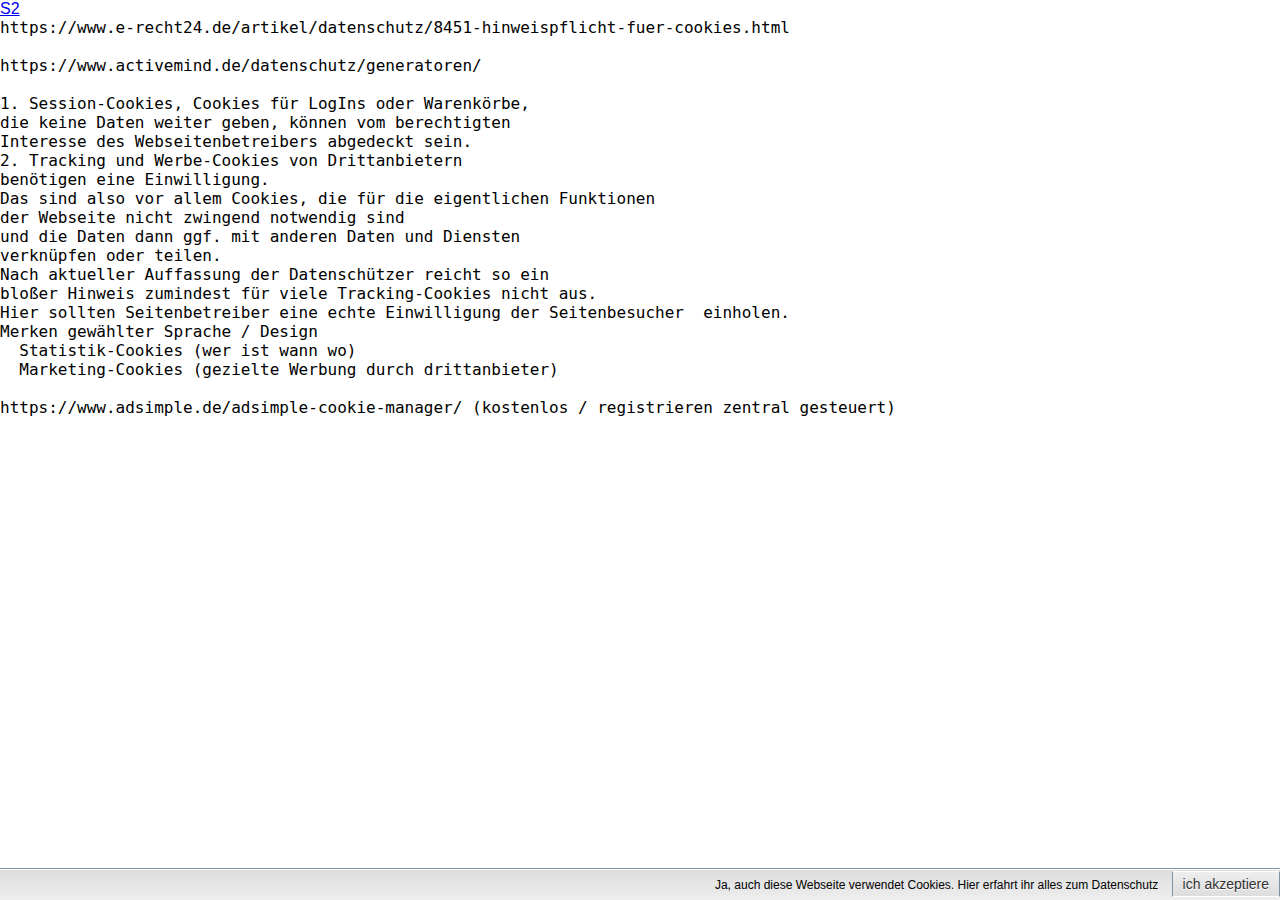
<file: cookiedingsbums/499cookiedingsbums.html>
<!doctype html>
<html>
<head>
<meta charset="utf-8">
<title>Title</title>
	<style>
		* {
			margin: 0;
			padding: 0;
			box-sizing: border-box;
		}
		body {
			font:16px Arial, sans-serif;
		}
		img {
			max-width: 100%;
			height: auto;
		}
		
		
#cookiedingsbums a {color:#000; text-decoration:none;}

#cookiedingsbums a:hover {text-decoration:underline;}

#cookiedingsbums div {padding:10px; padding-right:40px;}

#cookiedingsbums { 
   outline: 1px solid #7b92a9; 
   text-align:right; 
   border-top:1px solid #fff;
   background: #eee; 
   background: linear-gradient(#ddd ,#eee); 
   position:fixed;
   bottom:0px; 
   z-index:10000; 
   width:100%; 
   font-size:12px; 
   line-height:30px;}

.cookiedingsbumsCloser {
   color: #333;
   font: 14px/100% arial, sans-serif;
   text-decoration: none;
   text-shadow: 0 1px 0 #fff;
   cursor:pointer;
   border:1px solid white; 
   border-color:white #7b92a9 white #7b92a9;
   padding:4px 10px;
   margin-left:10px;
   background: #ddd; /* Old browsers */
   background: linear-gradient(#eee,#ddd); 
 }

.cookiedingsbumsCloser:hover {border-bottom:1px solid white; border-right:1px solid white; border-top:1px solid #7b92a9; border-left:1px solid #7b92a9;}

		.weg {display: none;}
</style>
</head>
<body>
	<nav><a href="499cookiedingsbums2.html">S2</a></nav>
	<article>
	<pre>
https://www.e-recht24.de/artikel/datenschutz/8451-hinweispflicht-fuer-cookies.html	

https://www.activemind.de/datenschutz/generatoren/
	
1. Session-Cookies, Cookies für LogIns oder Warenkörbe, 
die keine Daten weiter geben, können vom berechtigten 
Interesse des Webseitenbetreibers abgedeckt sein.
2. Tracking und Werbe-Cookies von Drittanbietern 
benötigen eine Einwilligung.
Das sind also vor allem Cookies, die für die eigentlichen Funktionen 
der Webseite nicht zwingend notwendig sind 
und die Daten dann ggf. mit anderen Daten und Diensten 
verknüpfen oder teilen.
Nach aktueller Auffassung der Datenschützer reicht so ein 
bloßer Hinweis zumindest für viele Tracking-Cookies nicht aus. 
Hier sollten Seitenbetreiber eine echte Einwilligung der Seitenbesucher  einholen. 	
Merken gewählter Sprache / Design
  Statistik-Cookies (wer ist wann wo)
  Marketing-Cookies (gezielte Werbung durch drittanbieter)
	
https://www.adsimple.de/adsimple-cookie-manager/ (kostenlos / registrieren zentral gesteuert)
	</pre>
	
	
	</article>
	
	<!-- den Code in JEDE html und zugehöriges css in allgemeine css-Datei -->
	<div id="cookiedingsbums">
		<span>Ja, auch diese Webseite verwendet Cookies. </span> 
		<a href="meineDatenschutzseite.html">Hier erfahrt ihr alles zum Datenschutz</a>
		<span class="cookiedingsbumsCloser" onclick="document.cookie = 'hidecookiedingsbums=1;path=/';jQuery('#cookiedingsbums').slideUp()">ich akzeptiere</span>
	</div>
	
	<script src="https://code.jquery.com/jquery-3.3.1.min.js"></script>
	<script>
		$('#cookiedingsbums').slideDown(2000);
		 if(document.cookie.indexOf('hidecookiedingsbums=1') != -1){
		 jQuery('#cookiedingsbums').hide();
		 }
		 else{
			 jQuery('#cookiedingsbums').show();
		 }
	</script>
</body>
</html>
</file>
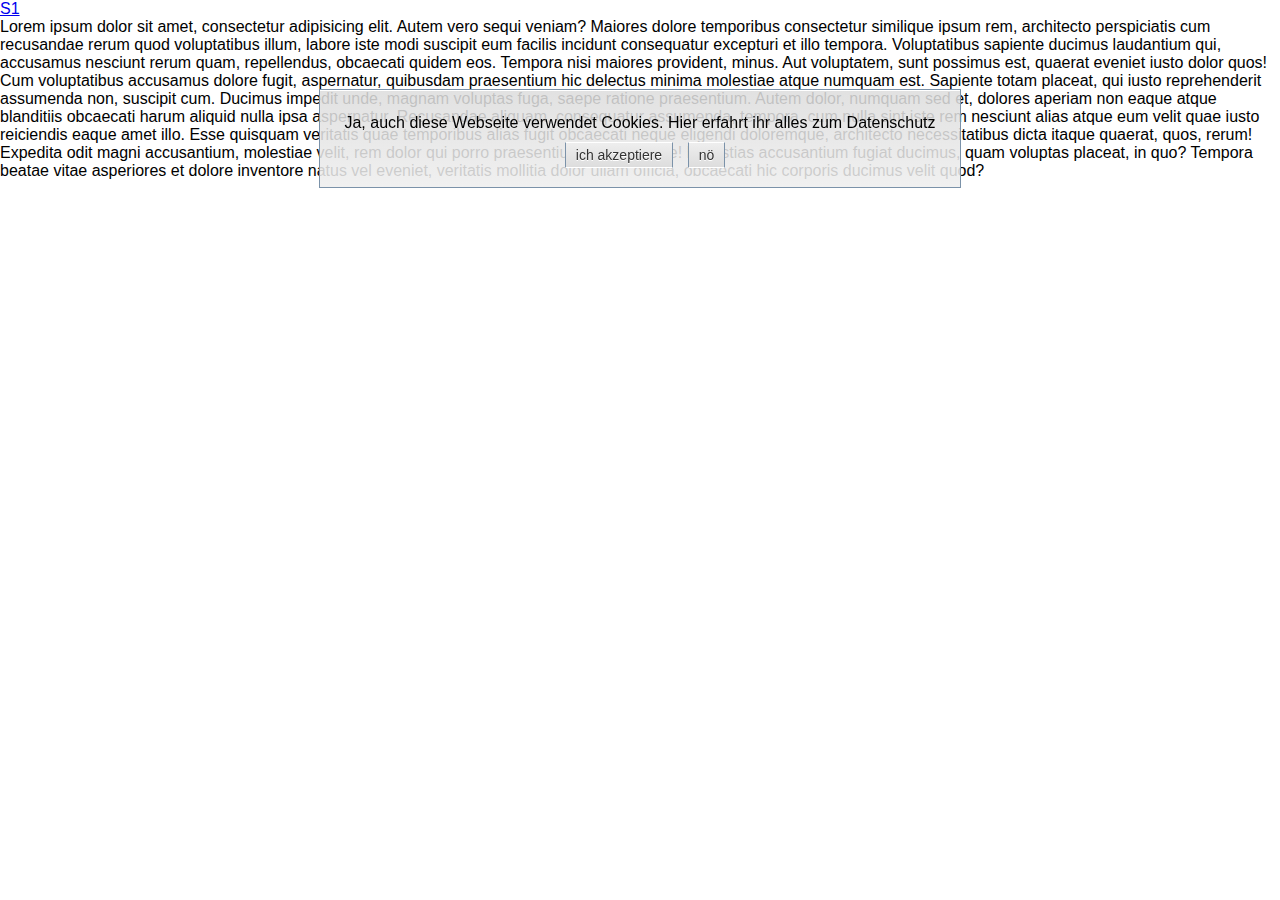
<file: cookiedingsbums/499cookiedingsbums2.html>
<!doctype html>
<html>
<head>
<meta charset="utf-8">
<title>Title</title>
	<style>
	/*
	https://www.ideenlounge.de/der-cookie-hinweis-ohne-plugin-ohne-javascript-zum-copypaste-in-zwei-coolen-styles/
	*/	
		
		
		* {
			margin: 0;
			padding: 0;
			box-sizing: border-box;
		}
		body {
			font:16px Arial, sans-serif;
		}
		img {
			max-width: 100%;
			height: auto;
		}
		
		
#cookiedingsbums a {color:#000; text-decoration:none;}

#cookiedingsbums a:hover {text-decoration:underline;}


#cookiedingsbums { 
   outline: 1px solid #7b92a9; 
   text-align:center; 
   border-top:1px solid #fff;
   background: linear-gradient(#dddddddd ,#eeeeeedd); 
   position:fixed;
   top:10vh; 
left: 50%;
	transform: translateX(-50%);
   z-index:10000; 
   width:50vw; 
   font-size:1rem; 
   line-height:2rem;
	padding:1rem; 
}

.cookiedingsbumsCloser {
   color: #333;
   font: 14px/100% arial, sans-serif;
   text-decoration: none;
   text-shadow: 0 1px 0 #fff;
   cursor:pointer;
   border:1px solid white; 
   border-color:white #7b92a9 white #7b92a9;
   padding:4px 10px;
   margin-left:10px;
   background: #ddd; /* Old browsers */
   background: linear-gradient(#eee,#ddd); 
 }

.cookiedingsbumsCloser:hover {border-bottom:1px solid white; border-right:1px solid white; border-top:1px solid #7b92a9; border-left:1px solid #7b92a9;}
	</style>
</head>
<body>
	<nav><a href="499cookiedingsbums.html">S1</a></nav>
	<article>
	<p>Lorem ipsum dolor sit amet, consectetur adipisicing elit. Autem vero sequi veniam? Maiores dolore temporibus consectetur similique ipsum rem, architecto perspiciatis cum recusandae rerum quod voluptatibus illum, labore iste modi suscipit eum facilis incidunt consequatur excepturi et illo tempora. Voluptatibus sapiente ducimus laudantium qui, accusamus nesciunt rerum quam, repellendus, obcaecati quidem eos. Tempora nisi maiores provident, minus. Aut voluptatem, sunt possimus est, quaerat eveniet iusto dolor quos! Cum voluptatibus accusamus dolore fugit, aspernatur, quibusdam praesentium hic delectus minima molestiae atque numquam est. Sapiente totam placeat, qui iusto reprehenderit assumenda non, suscipit cum. Ducimus impedit unde, magnam voluptas fuga, saepe ratione praesentium. Autem dolor, numquam sed et, dolores aperiam non eaque atque blanditiis obcaecati harum aliquid nulla ipsa aspernatur. Recusandae aliquam, consequatur assumenda, tempora, cum nulla sint iste rem nesciunt alias atque eum velit quae iusto reiciendis eaque amet illo. Esse quisquam veritatis quae temporibus alias fugit obcaecati neque eligendi doloremque, architecto necessitatibus dicta itaque quaerat, quos, rerum! Expedita odit magni accusantium, molestiae velit, rem dolor qui porro praesentium impedit unde! Molestias accusantium fugiat ducimus, quam voluptas placeat, in quo? Tempora beatae vitae asperiores et dolore inventore natus vel eveniet, veritatis mollitia dolor ullam officia, obcaecati hic corporis ducimus velit quod?</p>
	</article>
	<!-- den Code in JEDE html und zugehöriges css in allgemeine css-Datei -->
	<div id="cookiedingsbums">
		<span>Ja, auch diese Webseite verwendet Cookies. </span> 
		<a href="meineDatenschutzseite.html">Hier erfahrt ihr alles zum Datenschutz</a><br>
		<span class="cookiedingsbumsCloser" onclick="document.cookie = 'hidecookiedingsbums=1;path=/';jQuery('#cookiedingsbums').slideUp()">ich akzeptiere</span>
		<span class="cookiedingsbumsCloser" onclick="document.cookie = 'hidecookiedingsbums=1;path=/';jQuery('#cookiedingsbums').slideUp()">nö</span>
	</div>
	
	<script src="https://code.jquery.com/jquery-3.3.1.min.js"></script>
	<script>
		 if(document.cookie.indexOf('hidecookiedingsbums=1') != -1){
		 jQuery('#cookiedingsbums').hide();
		 }
		 else{
			 jQuery('#cookiedingsbums').show();
		/* jQuery('#cookiedingsbums').prependTo('body');
		 jQuery('.cookiedingsbumsCloser').show();*/
		 }
	</script>
</body>
</html>
</file>
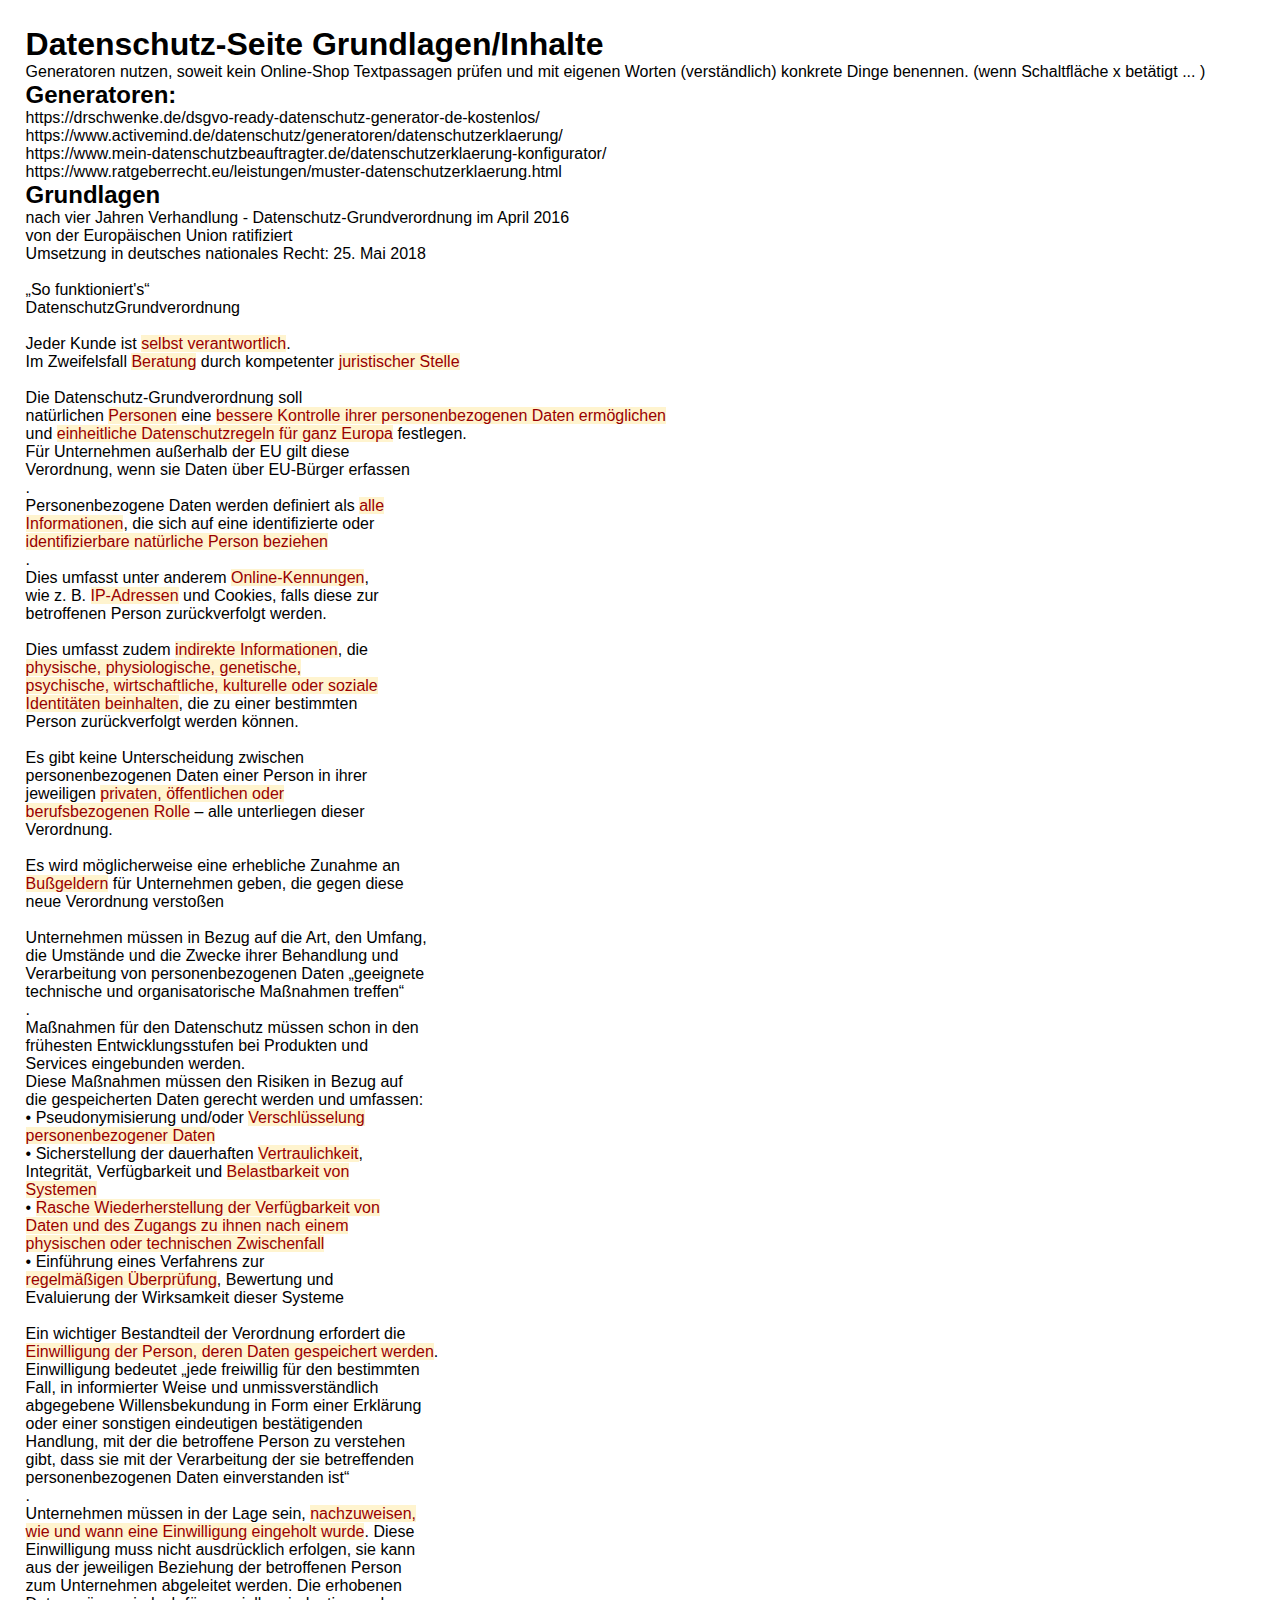
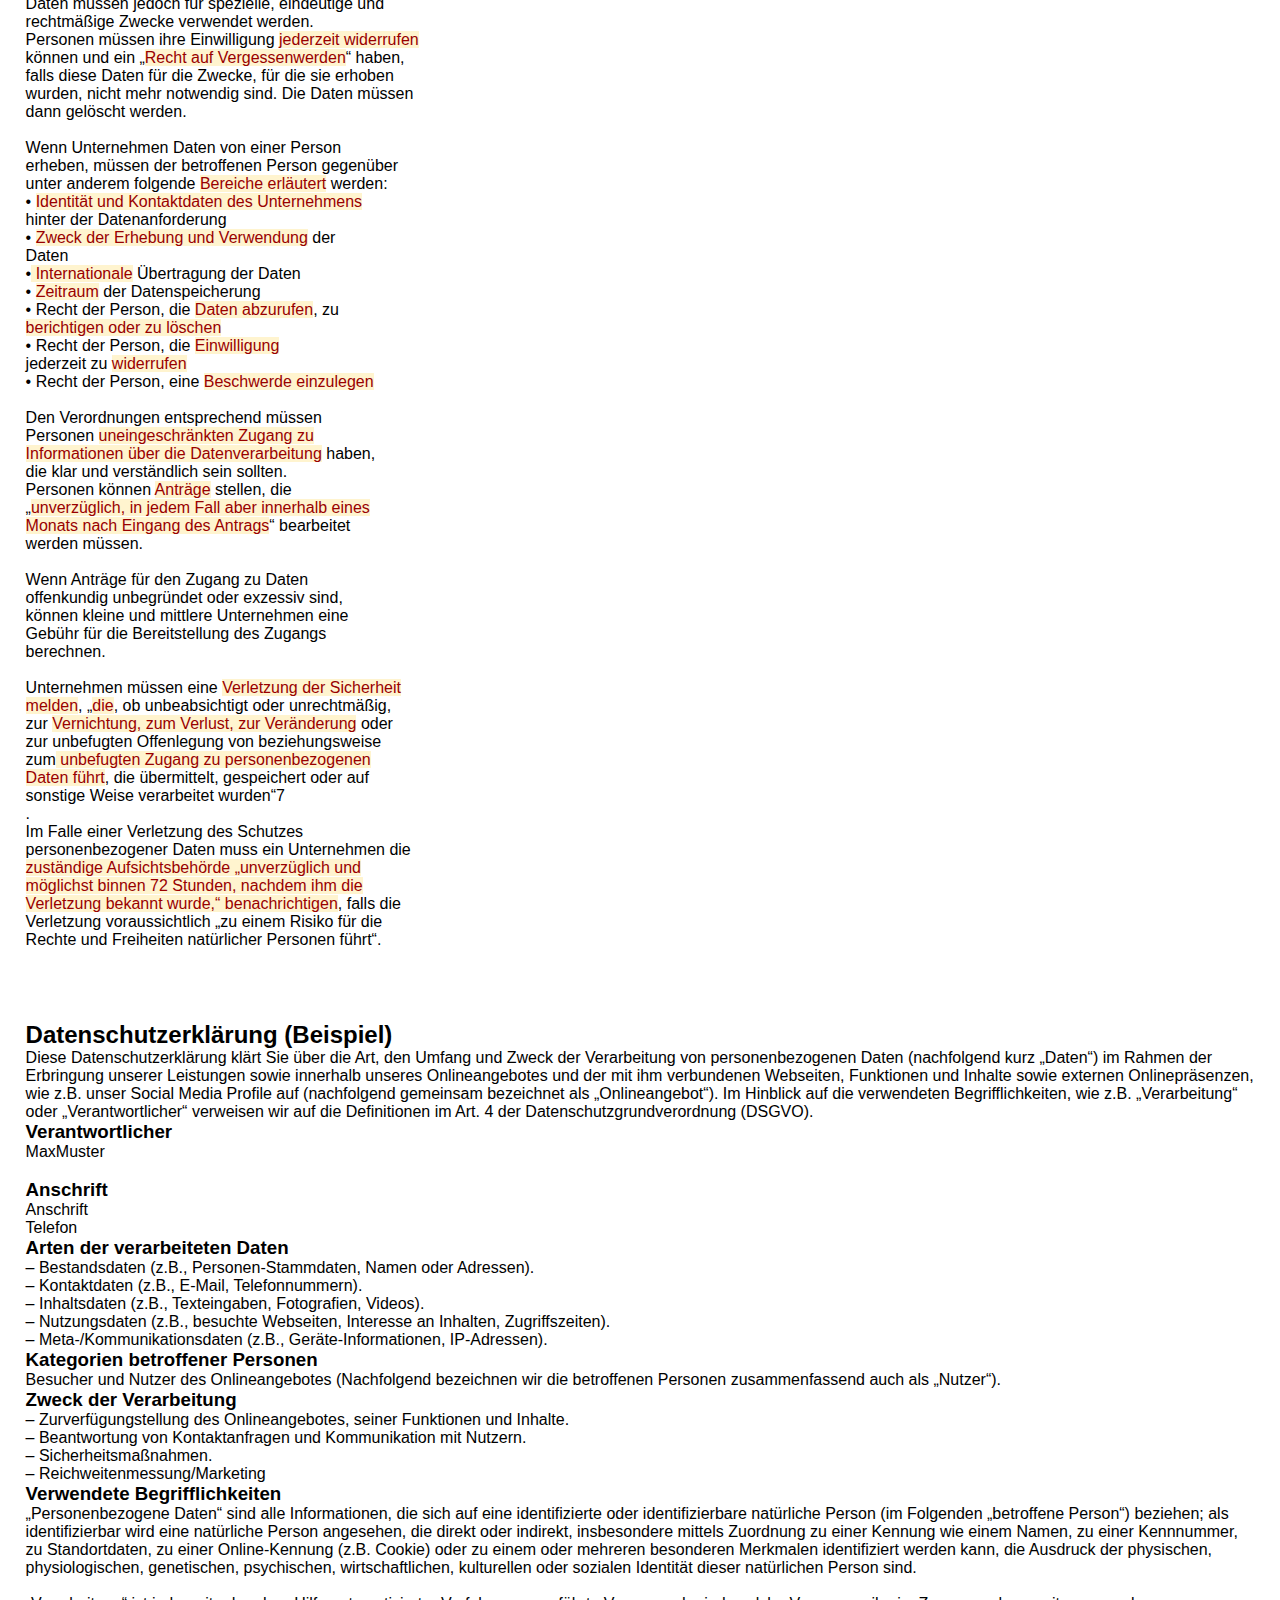
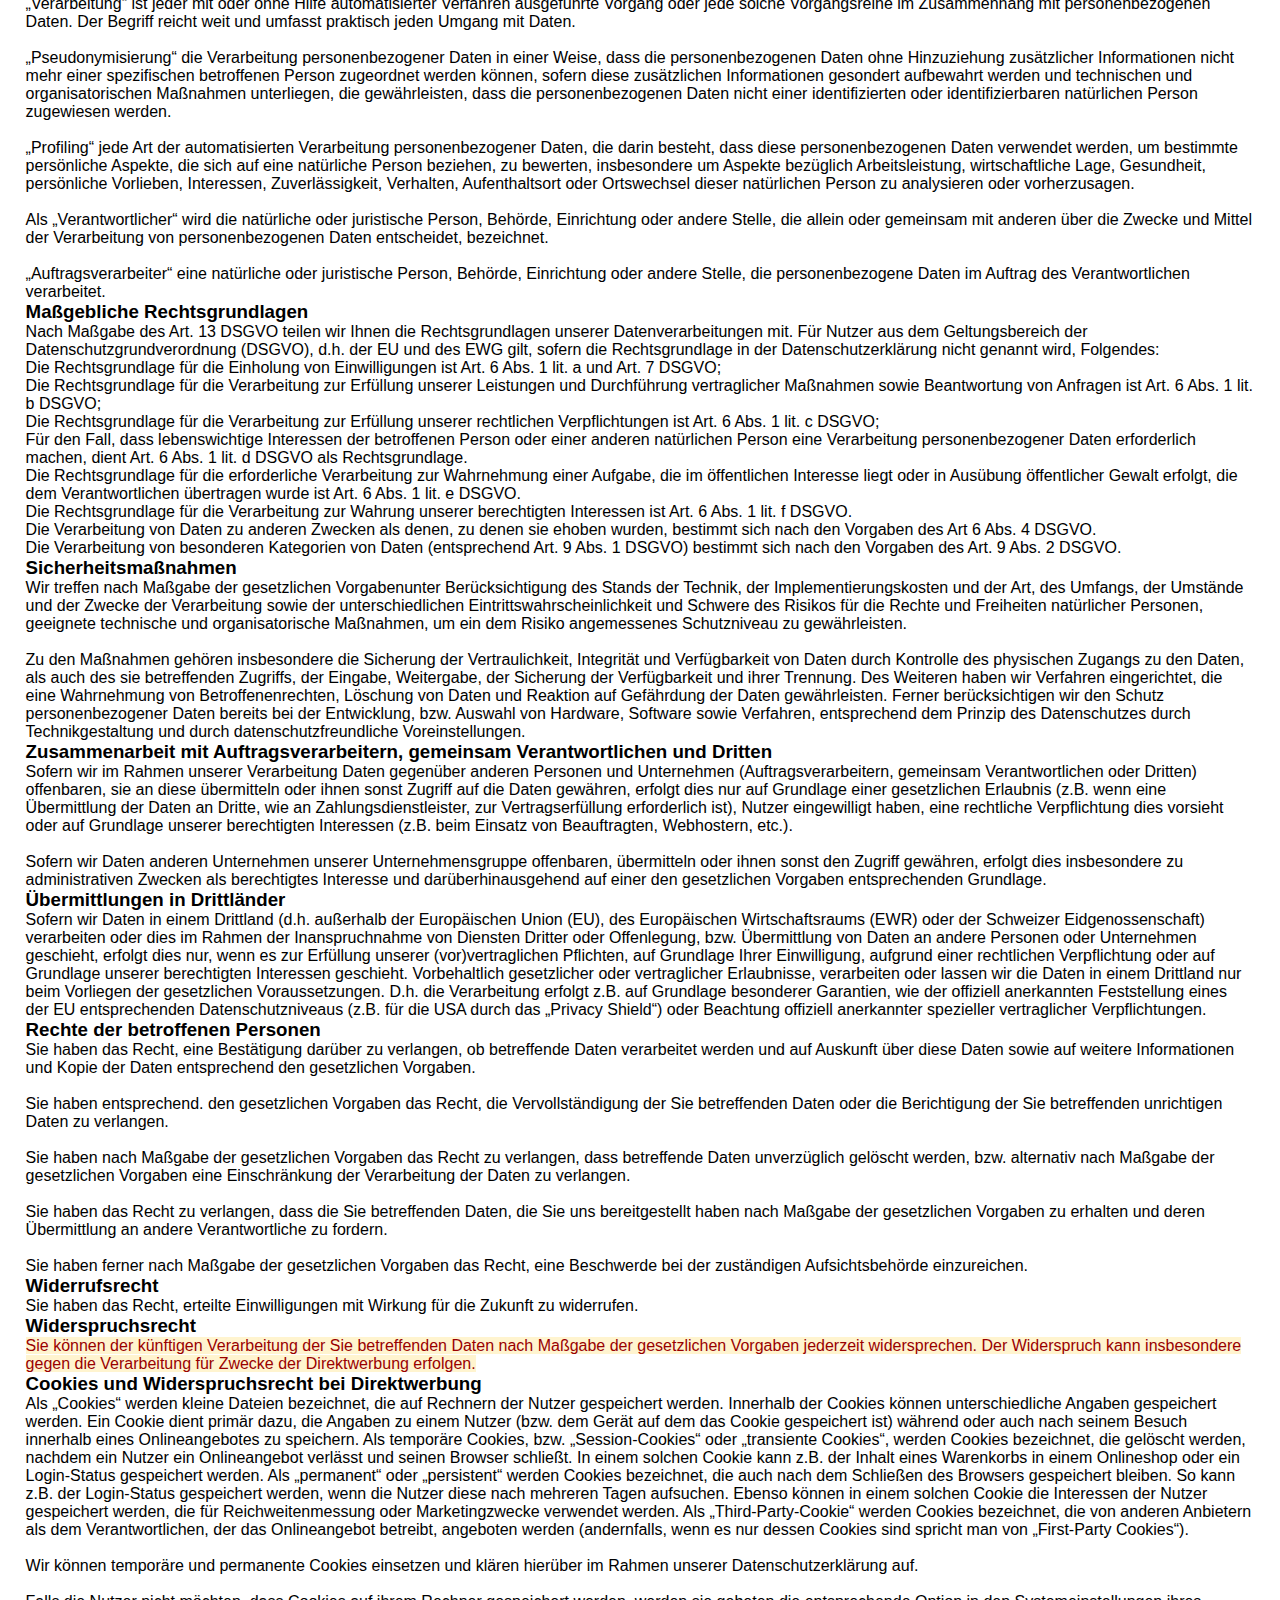
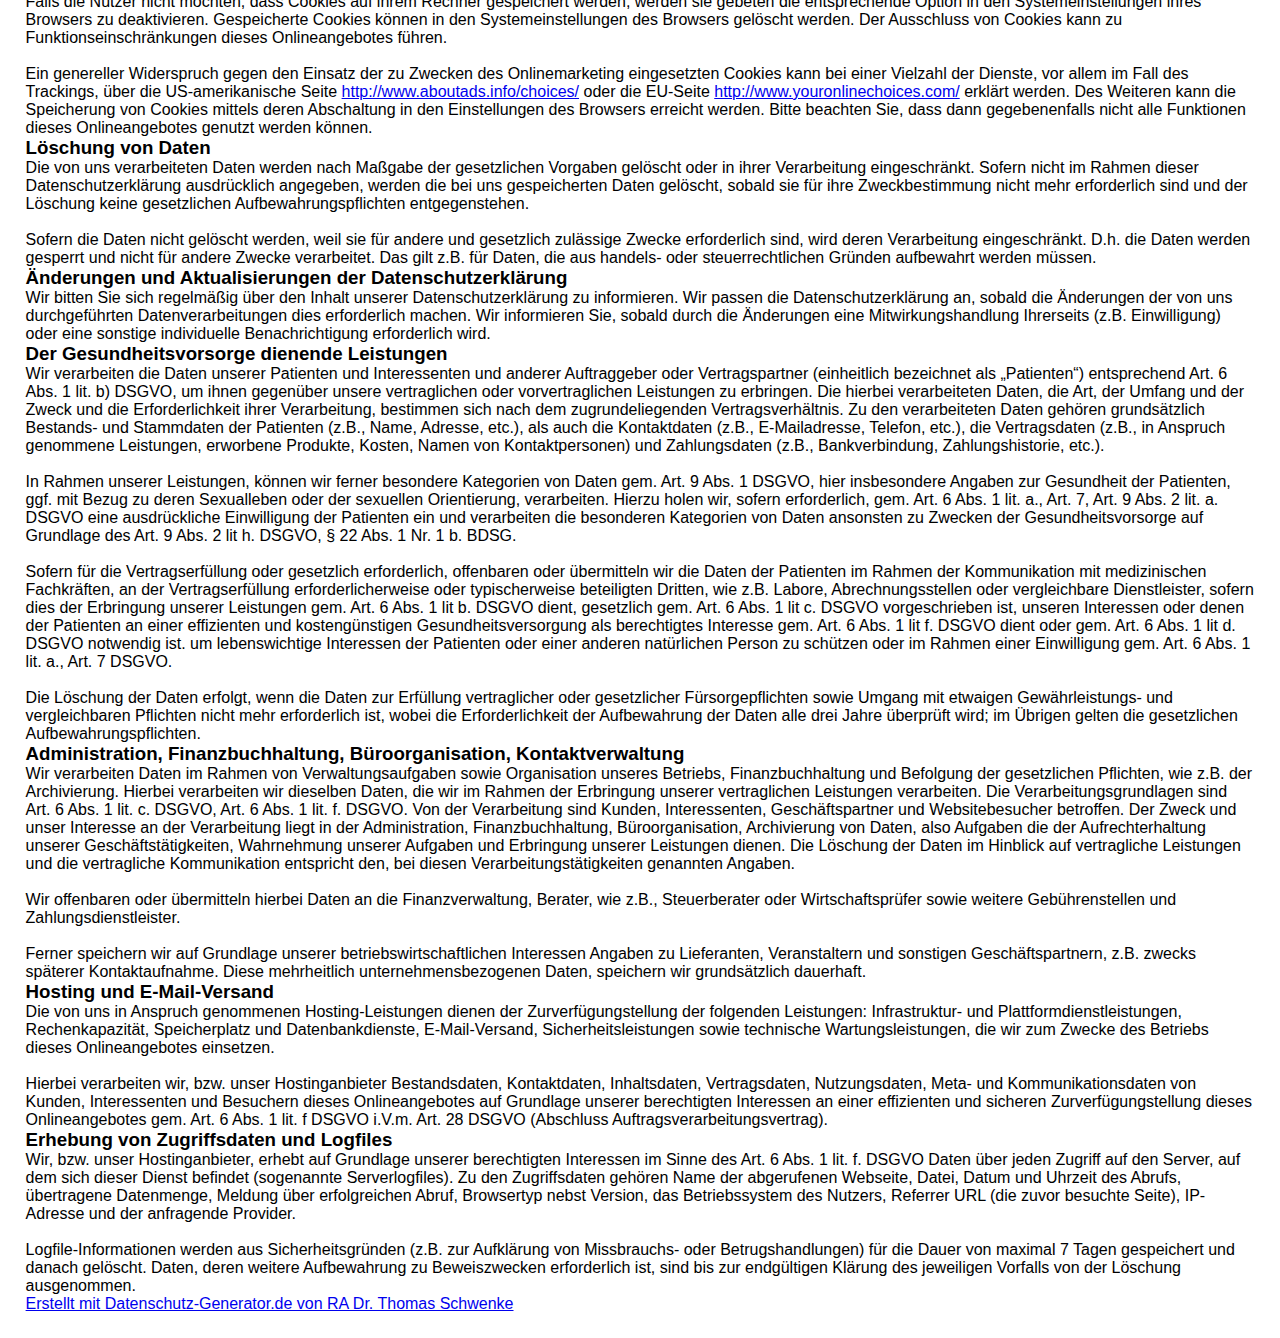
<file: Datenschutz/115Datenschutz.html>
<!doctype html>
<html lang="de">
<head>
<title>meine erste Seite</title>
<meta name="viewport" content="width=device-width, initial-scale=1, shrink-to-fit=no">
<meta http-equiv="X-UA-Compatible" content="IE=edge">
<meta charset="utf-8">
<script src="https://code.jquery.com/jquery-3.3.1.min.js"></script>
<style>
* {
    margin: 0;
    padding: 0;
    box-sizing: border-box;
}
img {
    max-width: 100%;
    height: auto;
}
html, body, pre {
    font: 16px Verdana, Arial, sans-serif;
}
body {
	padding:2%;
}
strong {
    color: #900;
    font-weight: 400;
    background: #FFF4CF;
}
</style>
</head>
<body>
<h1>Datenschutz-Seite Grundlagen/Inhalte</h1>
<p>Generatoren nutzen, soweit kein Online-Shop
    Textpassagen prüfen und mit eigenen Worten (verständlich) konkrete Dinge benennen.
    (wenn Schaltfläche x betätigt ... )</p>
<h2>Generatoren: </h2>
<p>
	https://drschwenke.de/dsgvo-ready-datenschutz-generator-de-kostenlos/<br>
	https://www.activemind.de/datenschutz/generatoren/datenschutzerklaerung/ <br>
	https://www.mein-datenschutzbeauftragter.de/datenschutzerklaerung-konfigurator/<br>
	https://www.ratgeberrecht.eu/leistungen/muster-datenschutzerklaerung.html</p>
<h2>Grundlagen </h2>
<pre>
nach vier Jahren Verhandlung - Datenschutz-Grundverordnung im April 2016
von der Europäischen Union ratifiziert 
Umsetzung in deutsches nationales Recht: 25. Mai 2018

„So funktioniert's“
DatenschutzGrundverordnung

Jeder Kunde ist <strong>selbst verantwortlich</strong>. 
Im Zweifelsfall <strong>Beratung</strong> durch kompetenter <strong>juristischer Stelle</strong>

Die Datenschutz-Grundverordnung soll 
natürlichen <strong>Personen</strong> eine <strong>bessere Kontrolle ihrer personenbezogenen Daten ermöglichen</strong>
und <strong>einheitliche Datenschutzregeln für ganz Europa</strong> festlegen.
Für Unternehmen außerhalb der EU gilt diese
Verordnung, wenn sie Daten über EU-Bürger erfassen
.
Personenbezogene Daten werden definiert als <strong>alle
Informationen</strong>, die sich auf eine identifizierte oder
<strong>identifizierbare natürliche Person beziehen
</strong>.
Dies umfasst unter anderem <strong>Online-Kennungen</strong>,
wie z. B. <strong>IP-Adressen</strong> und Cookies, falls diese zur
betroffenen Person zurückverfolgt werden.

Dies umfasst zudem <strong>indirekte Informationen</strong>, die
<strong>physische, physiologische, genetische,
psychische, wirtschaftliche, kulturelle oder soziale
Identitäten beinhalten</strong>, die zu einer bestimmten
Person zurückverfolgt werden können.

Es gibt keine Unterscheidung zwischen
personenbezogenen Daten einer Person in ihrer
jeweiligen <strong>privaten, öffentlichen oder
berufsbezogenen Rolle</strong> – alle unterliegen dieser
Verordnung. 

Es wird möglicherweise eine erhebliche Zunahme an
<strong>Bußgeldern</strong> für Unternehmen geben, die gegen diese
neue Verordnung verstoßen

Unternehmen müssen in Bezug auf die Art, den Umfang,
die Umstände und die Zwecke ihrer Behandlung und
Verarbeitung von personenbezogenen Daten „geeignete
technische und organisatorische Maßnahmen treffen“
.
Maßnahmen für den Datenschutz müssen schon in den
frühesten Entwicklungsstufen bei Produkten und
Services eingebunden werden.
Diese Maßnahmen müssen den Risiken in Bezug auf
die gespeicherten Daten gerecht werden und umfassen:
• Pseudonymisierung und/oder <strong>Verschlüsselung
personenbezogener Daten</strong>
• Sicherstellung der dauerhaften <strong>Vertraulichkeit</strong>,
Integrität, Verfügbarkeit und <strong>Belastbarkeit von
Systemen</strong>
• <strong>Rasche Wiederherstellung der Verfügbarkeit von
Daten und des Zugangs zu ihnen nach einem
physischen oder technischen Zwischenfall</strong>
• Einführung eines Verfahrens zur
<strong>regelmäßigen Überprüfung</strong>, Bewertung und
Evaluierung der Wirksamkeit dieser Systeme

Ein wichtiger Bestandteil der Verordnung erfordert die
<strong>Einwilligung der Person, deren Daten gespeichert werden</strong>.
Einwilligung bedeutet „jede freiwillig für den bestimmten
Fall, in informierter Weise und unmissverständlich
abgegebene Willensbekundung in Form einer Erklärung
oder einer sonstigen eindeutigen bestätigenden
Handlung, mit der die betroffene Person zu verstehen
gibt, dass sie mit der Verarbeitung der sie betreffenden
personenbezogenen Daten einverstanden ist“
.
Unternehmen müssen in der Lage sein, <strong>nachzuweisen,
wie und wann eine Einwilligung eingeholt wurde</strong>. Diese
Einwilligung muss nicht ausdrücklich erfolgen, sie kann
aus der jeweiligen Beziehung der betroffenen Person
zum Unternehmen abgeleitet werden. Die erhobenen
Daten müssen jedoch für spezielle, eindeutige und
rechtmäßige Zwecke verwendet werden.
Personen müssen ihre Einwilligung <strong>jederzeit widerrufen</strong>
können und ein „<strong>Recht auf Vergessenwerden</strong>“ haben,
falls diese Daten für die Zwecke, für die sie erhoben
wurden, nicht mehr notwendig sind. Die Daten müssen
dann gelöscht werden. 

Wenn Unternehmen Daten von einer Person
erheben, müssen der betroffenen Person gegenüber
unter anderem folgende <strong>Bereiche erläutert</strong> werden:
• <strong>Identität und Kontaktdaten des Unternehmens</strong>
hinter der Datenanforderung
• <strong>Zweck der Erhebung und Verwendung</strong> der
Daten
•<strong> Internationale</strong> Übertragung der Daten
• <strong>Zeitraum</strong> der Datenspeicherung
• Recht der Person, die <strong>Daten abzurufen</strong>, zu
<strong>berichtigen oder zu löschen</strong>
• Recht der Person, die <strong>Einwilligung</strong>
jederzeit zu <strong>widerrufen</strong>
• Recht der Person, eine <strong>Beschwerde einzulegen</strong>

Den Verordnungen entsprechend müssen
Personen <strong>uneingeschränkten Zugang zu
Informationen über die Datenverarbeitung</strong> haben,
die klar und verständlich sein sollten.
Personen können <strong>Anträge</strong> stellen, die
„<strong>unverzüglich, in jedem Fall aber innerhalb eines
Monats nach Eingang des Antrags</strong>“ bearbeitet
werden müssen.

Wenn Anträge für den Zugang zu Daten
offenkundig unbegründet oder exzessiv sind,
können kleine und mittlere Unternehmen eine
Gebühr für die Bereitstellung des Zugangs
berechnen.

Unternehmen müssen eine <strong>Verletzung der Sicherheit
melden</strong>, „<strong>die</strong>, ob unbeabsichtigt oder unrechtmäßig,
zur <strong>Vernichtung, zum Verlust, zur Veränderung</strong> oder
zur unbefugten Offenlegung von beziehungsweise
zum<strong> unbefugten Zugang zu personenbezogenen
Daten führt</strong>, die übermittelt, gespeichert oder auf
sonstige Weise verarbeitet wurden“7
.
Im Falle einer Verletzung des Schutzes
personenbezogener Daten muss ein Unternehmen die
<strong>zuständige Aufsichtsbehörde „unverzüglich und
möglichst binnen 72 Stunden, nachdem ihm die
Verletzung bekannt wurde,“ benachrichtigen</strong>, falls die
Verletzung voraussichtlich „zu einem Risiko für die
Rechte und Freiheiten natürlicher Personen führt“.




</pre>
<article>
    <h2 class="max1000">Datenschutzerklärung (Beispiel)</h2>
    <p>Diese  Datenschutzerklärung klärt Sie über die Art, den Umfang und Zweck der  Verarbeitung von personenbezogenen Daten (nachfolgend kurz „Daten“) im  Rahmen der Erbringung unserer Leistungen sowie innerhalb unseres  Onlineangebotes und der mit ihm verbundenen Webseiten, Funktionen und  Inhalte sowie externen Onlinepräsenzen, wie z.B. unser Social Media  Profile auf (nachfolgend gemeinsam bezeichnet als „Onlineangebot“). Im  Hinblick auf die verwendeten Begrifflichkeiten, wie z.B. „Verarbeitung“  oder „Verantwortlicher“ verweisen wir auf die Definitionen im Art. 4 der  Datenschutzgrundverordnung (DSGVO). <br>
    </p>
    <h3 id="dsg-general-controller">Verantwortlicher</h3>
    <p>MaxMuster</p>
    <p>&nbsp;</p>
    <h3>Anschrift</h3>
    <p>Anschrift</p>
    <p>Telefon</p>
    <h3 id="dsg-general-datatype">Arten der verarbeiteten Daten</h3>
    <p>&#8211;	Bestandsdaten (z.B., Personen-Stammdaten, Namen oder Adressen).<br>
        &#8211;	Kontaktdaten (z.B., E-Mail, Telefonnummern).<br>
        &#8211;	Inhaltsdaten (z.B., Texteingaben, Fotografien, Videos).<br>
        &#8211;	Nutzungsdaten (z.B., besuchte Webseiten, Interesse an Inhalten, Zugriffszeiten).<br>
        &#8211;	Meta-/Kommunikationsdaten (z.B., Geräte-Informationen, IP-Adressen).</p>
    <h3 id="dsg-general-datasubjects">Kategorien betroffener Personen</h3>
    <p>Besucher und Nutzer des Onlineangebotes (Nachfolgend bezeichnen wir die betroffenen Personen zusammenfassend auch als „Nutzer“).<br>
    </p>
    <h3 id="dsg-general-purpose">Zweck der Verarbeitung</h3>
    <p>&#8211;	Zurverfügungstellung des Onlineangebotes, seiner Funktionen und  Inhalte.<br>
        &#8211;	Beantwortung von Kontaktanfragen und Kommunikation mit Nutzern.<br>
        &#8211;	Sicherheitsmaßnahmen.<br>
        &#8211;	Reichweitenmessung/Marketing<br>
    </p>
    <h3 id="dsg-general-terms">Verwendete Begrifflichkeiten </h3>
    <p>„Personenbezogene
        Daten“ sind alle Informationen, die sich auf eine identifizierte oder 
        identifizierbare natürliche Person (im Folgenden „betroffene Person“) 
        beziehen; als identifizierbar wird eine natürliche Person angesehen, die
        direkt oder indirekt, insbesondere mittels Zuordnung zu einer Kennung 
        wie einem Namen, zu einer Kennnummer, zu Standortdaten, zu einer 
        Online-Kennung (z.B. Cookie) oder zu einem oder mehreren besonderen 
        Merkmalen identifiziert werden kann, die Ausdruck der physischen, 
        physiologischen, genetischen, psychischen, wirtschaftlichen, kulturellen
        oder sozialen Identität dieser natürlichen Person sind.<br>
        <br>
        „Verarbeitung“ ist jeder mit oder ohne Hilfe automatisierter Verfahren 
        ausgeführte Vorgang oder jede solche Vorgangsreihe im Zusammenhang mit 
        personenbezogenen Daten. Der Begriff reicht weit und umfasst praktisch 
        jeden Umgang mit Daten.<br>
        <br>
        „Pseudonymisierung“ die Verarbeitung personenbezogener Daten in einer 
        Weise, dass die personenbezogenen Daten ohne Hinzuziehung zusätzlicher 
        Informationen nicht mehr einer spezifischen betroffenen Person 
        zugeordnet werden können, sofern diese zusätzlichen Informationen 
        gesondert aufbewahrt werden und technischen und organisatorischen 
        Maßnahmen unterliegen, die gewährleisten, dass die personenbezogenen 
        Daten nicht einer identifizierten oder identifizierbaren natürlichen 
        Person zugewiesen werden.<br>
        <br>
        „Profiling“ jede Art der automatisierten Verarbeitung personenbezogener 
        Daten, die darin besteht, dass diese personenbezogenen Daten verwendet 
        werden, um bestimmte persönliche Aspekte, die sich auf eine natürliche 
        Person beziehen, zu bewerten, insbesondere um Aspekte bezüglich 
        Arbeitsleistung, wirtschaftliche Lage, Gesundheit, persönliche 
        Vorlieben, Interessen, Zuverlässigkeit, Verhalten, Aufenthaltsort oder 
        Ortswechsel dieser natürlichen Person zu analysieren oder vorherzusagen.<br>
        <br>
        Als „Verantwortlicher“ wird die natürliche oder juristische Person, 
        Behörde, Einrichtung oder andere Stelle, die allein oder gemeinsam mit 
        anderen über die Zwecke und Mittel der Verarbeitung von 
        personenbezogenen Daten entscheidet, bezeichnet.<br>
        <br>
        „Auftragsverarbeiter“ eine natürliche oder juristische Person, Behörde, 
        Einrichtung oder andere Stelle, die personenbezogene Daten im Auftrag 
        des Verantwortlichen verarbeitet.<br>
    </p>
    <h3 id="dsg-general-legalbasis">Maßgebliche Rechtsgrundlagen</h3>
    <p>Nach
        Maßgabe des Art. 13 DSGVO teilen wir Ihnen die Rechtsgrundlagen unserer
        Datenverarbeitungen mit.  Für Nutzer aus dem Geltungsbereich der 
        Datenschutzgrundverordnung (DSGVO), d.h. der EU und des EWG gilt, sofern
        die Rechtsgrundlage in der Datenschutzerklärung nicht genannt wird, 
        Folgendes: <br>
        Die Rechtsgrundlage für die Einholung von Einwilligungen ist Art. 6 Abs. 1 lit. a und Art. 7 DSGVO;<br>
        Die Rechtsgrundlage für die Verarbeitung zur Erfüllung unserer 
        Leistungen und Durchführung vertraglicher Maßnahmen sowie Beantwortung 
        von Anfragen ist Art. 6 Abs. 1 lit. b DSGVO;<br>
        Die Rechtsgrundlage für die Verarbeitung zur Erfüllung unserer rechtlichen Verpflichtungen ist Art. 6 Abs. 1 lit. c DSGVO;<br>
        Für den Fall, dass lebenswichtige Interessen der betroffenen Person oder
        einer anderen natürlichen Person eine Verarbeitung personenbezogener 
        Daten erforderlich machen, dient Art. 6 Abs. 1 lit. d DSGVO als 
        Rechtsgrundlage.<br>
        Die Rechtsgrundlage für die erforderliche Verarbeitung zur Wahrnehmung 
        einer Aufgabe, die im öffentlichen Interesse liegt oder in Ausübung 
        öffentlicher Gewalt erfolgt, die dem Verantwortlichen übertragen wurde 
        ist Art. 6 Abs. 1 lit. e DSGVO. <br>
        Die Rechtsgrundlage für die Verarbeitung zur Wahrung unserer berechtigten Interessen ist Art. 6 Abs. 1 lit. f DSGVO. <br>
        Die Verarbeitung von Daten zu anderen Zwecken als denen, zu denen sie 
        ehoben wurden, bestimmt sich nach den Vorgaben des Art 6 Abs. 4 DSGVO. <br>
        Die Verarbeitung von besonderen Kategorien von Daten (entsprechend Art. 9
        Abs. 1 DSGVO) bestimmt sich nach den Vorgaben des Art. 9 Abs. 2 DSGVO. <br>
    </p>
    <h3 id="dsg-general-securitymeasures">Sicherheitsmaßnahmen</h3>
    <p>Wir
        treffen nach Maßgabe der gesetzlichen Vorgabenunter Berücksichtigung 
        des Stands der Technik, der Implementierungskosten und der Art, des 
        Umfangs, der Umstände und der Zwecke der Verarbeitung sowie der 
        unterschiedlichen Eintrittswahrscheinlichkeit und Schwere des Risikos 
        für die Rechte und Freiheiten natürlicher Personen, geeignete technische
        und organisatorische Maßnahmen, um ein dem Risiko angemessenes 
        Schutzniveau zu gewährleisten.<br>
        <br>
        Zu den Maßnahmen gehören insbesondere die Sicherung der Vertraulichkeit,
        Integrität und Verfügbarkeit von Daten durch Kontrolle des physischen 
        Zugangs zu den Daten, als auch des sie betreffenden Zugriffs, der 
        Eingabe, Weitergabe, der Sicherung der Verfügbarkeit und ihrer Trennung.
        Des Weiteren haben wir Verfahren eingerichtet, die eine Wahrnehmung von
        Betroffenenrechten, Löschung von Daten und Reaktion auf Gefährdung der 
        Daten gewährleisten. Ferner berücksichtigen wir den Schutz 
        personenbezogener Daten bereits bei der Entwicklung, bzw. Auswahl von 
        Hardware, Software sowie Verfahren, entsprechend dem Prinzip des 
        Datenschutzes durch Technikgestaltung und durch datenschutzfreundliche 
        Voreinstellungen.<br>
    </p>
    <h3 id="dsg-general-coprocessing">Zusammenarbeit mit Auftragsverarbeitern, gemeinsam Verantwortlichen und Dritten</h3>
    <p>Sofern
        wir im Rahmen unserer Verarbeitung Daten gegenüber anderen Personen und
        Unternehmen (Auftragsverarbeitern, gemeinsam Verantwortlichen oder 
        Dritten) offenbaren, sie an diese übermitteln oder ihnen sonst Zugriff 
        auf die Daten gewähren, erfolgt dies nur auf Grundlage einer 
        gesetzlichen Erlaubnis (z.B. wenn eine Übermittlung der Daten an Dritte,
        wie an Zahlungsdienstleister, zur Vertragserfüllung erforderlich ist), 
        Nutzer eingewilligt haben, eine rechtliche Verpflichtung dies vorsieht 
        oder auf Grundlage unserer berechtigten Interessen (z.B. beim Einsatz 
        von Beauftragten, Webhostern, etc.). <br>
        <br>
        Sofern wir Daten anderen Unternehmen unserer Unternehmensgruppe 
        offenbaren, übermitteln oder ihnen sonst den Zugriff gewähren, erfolgt 
        dies insbesondere zu administrativen Zwecken als berechtigtes Interesse 
        und darüberhinausgehend auf einer den gesetzlichen Vorgaben 
        entsprechenden Grundlage. <br>
    </p>
    <h3 id="dsg-general-thirdparty">Übermittlungen in Drittländer</h3>
    <p>Sofern
        wir Daten in einem Drittland (d.h. außerhalb der Europäischen Union 
        (EU), des Europäischen Wirtschaftsraums (EWR) oder der Schweizer 
        Eidgenossenschaft) verarbeiten oder dies im Rahmen der Inanspruchnahme 
        von Diensten Dritter oder Offenlegung, bzw. Übermittlung von Daten an 
        andere Personen oder Unternehmen geschieht, erfolgt dies nur, wenn es 
        zur Erfüllung unserer (vor)vertraglichen Pflichten, auf Grundlage Ihrer 
        Einwilligung, aufgrund einer rechtlichen Verpflichtung oder auf 
        Grundlage unserer berechtigten Interessen geschieht. Vorbehaltlich 
        gesetzlicher oder vertraglicher Erlaubnisse, verarbeiten oder lassen wir
        die Daten in einem Drittland nur beim Vorliegen der gesetzlichen 
        Voraussetzungen. D.h. die Verarbeitung erfolgt z.B. auf Grundlage 
        besonderer Garantien, wie der offiziell anerkannten Feststellung eines 
        der EU entsprechenden Datenschutzniveaus (z.B. für die USA durch das 
        „Privacy Shield“) oder Beachtung offiziell anerkannter spezieller 
        vertraglicher Verpflichtungen.</p>
    <h3 id="dsg-general-rightssubject">Rechte der betroffenen Personen</h3>
    <p>Sie
        haben das Recht, eine Bestätigung darüber zu verlangen, ob betreffende 
        Daten verarbeitet werden und auf Auskunft über diese Daten sowie auf 
        weitere Informationen und Kopie der Daten entsprechend den gesetzlichen 
        Vorgaben.<br>
        <br>
        Sie haben entsprechend. den gesetzlichen Vorgaben das Recht, die 
        Vervollständigung der Sie betreffenden Daten oder die Berichtigung der 
        Sie betreffenden unrichtigen Daten zu verlangen.<br>
        <br>
        Sie haben nach Maßgabe der gesetzlichen Vorgaben das Recht zu verlangen,
        dass betreffende Daten unverzüglich gelöscht werden, bzw. alternativ 
        nach Maßgabe der gesetzlichen Vorgaben eine Einschränkung der 
        Verarbeitung der Daten zu verlangen.<br>
        <br>
        Sie haben das Recht zu verlangen, dass die Sie betreffenden Daten, die 
        Sie uns bereitgestellt haben nach Maßgabe der gesetzlichen Vorgaben zu 
        erhalten und deren Übermittlung an andere Verantwortliche zu fordern. <br>
        <br>
        Sie haben ferner nach Maßgabe der gesetzlichen Vorgaben das Recht, eine 
        Beschwerde bei der zuständigen Aufsichtsbehörde einzureichen.<br>
    </p>
    <h3 id="dsg-general-revokeconsent">Widerrufsrecht</h3>
    <p>Sie haben das Recht, erteilte Einwilligungen mit Wirkung für die Zukunft zu widerrufen.</p>
    <h3 id="dsg-general-object">Widerspruchsrecht</h3>
    <p><strong>Sie
        können der künftigen Verarbeitung der Sie betreffenden Daten nach 
        Maßgabe der gesetzlichen Vorgaben jederzeit widersprechen. Der 
        Widerspruch kann insbesondere gegen die Verarbeitung für Zwecke der 
        Direktwerbung erfolgen.</strong></p>
    <h3 id="dsg-general-cookies">Cookies und Widerspruchsrecht bei Direktwerbung</h3>
    <p>Als
        „Cookies“ werden kleine Dateien bezeichnet, die auf Rechnern der Nutzer
        gespeichert werden. Innerhalb der Cookies können unterschiedliche 
        Angaben gespeichert werden. Ein Cookie dient primär dazu, die Angaben zu
        einem Nutzer (bzw. dem Gerät auf dem das Cookie gespeichert ist) 
        während oder auch nach seinem Besuch innerhalb eines Onlineangebotes zu 
        speichern. Als temporäre Cookies, bzw. „Session-Cookies“ oder 
        „transiente Cookies“, werden Cookies bezeichnet, die gelöscht werden, 
        nachdem ein Nutzer ein Onlineangebot verlässt und seinen Browser 
        schließt. In einem solchen Cookie kann z.B. der Inhalt eines Warenkorbs 
        in einem Onlineshop oder ein Login-Status gespeichert werden. Als 
        „permanent“ oder „persistent“ werden Cookies bezeichnet, die auch nach 
        dem Schließen des Browsers gespeichert bleiben. So kann z.B. der 
        Login-Status gespeichert werden, wenn die Nutzer diese nach mehreren 
        Tagen aufsuchen. Ebenso können in einem solchen Cookie die Interessen 
        der Nutzer gespeichert werden, die für Reichweitenmessung oder 
        Marketingzwecke verwendet werden. Als „Third-Party-Cookie“ werden 
        Cookies bezeichnet, die von anderen Anbietern als dem Verantwortlichen, 
        der das Onlineangebot betreibt, angeboten werden (andernfalls, wenn es 
        nur dessen Cookies sind spricht man von „First-Party Cookies“).<br>
        <br>
        Wir können temporäre und permanente Cookies einsetzen und klären hierüber im Rahmen unserer Datenschutzerklärung auf.<br>
        <br>
        Falls die Nutzer nicht möchten, dass Cookies auf ihrem Rechner 
        gespeichert werden, werden sie gebeten die entsprechende Option in den 
        Systemeinstellungen ihres Browsers zu deaktivieren. Gespeicherte Cookies
        können in den Systemeinstellungen des Browsers gelöscht werden. Der 
        Ausschluss von Cookies kann zu Funktionseinschränkungen dieses 
        Onlineangebotes führen.<br>
        <br>
        Ein genereller Widerspruch gegen den Einsatz der zu Zwecken des 
        Onlinemarketing eingesetzten Cookies kann bei einer Vielzahl der 
        Dienste, vor allem im Fall des Trackings, über die US-amerikanische 
        Seite <a href="http://www.aboutads.info/choices/">http://www.aboutads.info/choices/</a> oder die EU-Seite <a href="http://www.youronlinechoices.com/">http://www.youronlinechoices.com/</a> erklärt werden. Des Weiteren kann die Speicherung von Cookies mittels 
        deren Abschaltung in den Einstellungen des Browsers erreicht werden. 
        Bitte beachten Sie, dass dann gegebenenfalls nicht alle Funktionen 
        dieses Onlineangebotes genutzt werden können.</p>
    <h3 id="dsg-general-erasure">Löschung von Daten</h3>
    <p>Die
        von uns verarbeiteten Daten werden nach Maßgabe der gesetzlichen 
        Vorgaben gelöscht oder in ihrer Verarbeitung eingeschränkt. Sofern nicht
        im Rahmen dieser Datenschutzerklärung ausdrücklich angegeben, werden 
        die bei uns gespeicherten Daten gelöscht, sobald sie für ihre 
        Zweckbestimmung nicht mehr erforderlich sind und der Löschung keine 
        gesetzlichen Aufbewahrungspflichten entgegenstehen. <br>
        <br>
        Sofern die Daten nicht gelöscht werden, weil sie für andere und 
        gesetzlich zulässige Zwecke erforderlich sind, wird deren Verarbeitung 
        eingeschränkt. D.h. die Daten werden gesperrt und nicht für andere 
        Zwecke verarbeitet. Das gilt z.B. für Daten, die aus handels- oder 
        steuerrechtlichen Gründen aufbewahrt werden müssen.</p>
    <h3 id="dsg-general-changes">Änderungen und Aktualisierungen der Datenschutzerklärung</h3>
    <p>Wir
        bitten Sie sich regelmäßig über den Inhalt unserer Datenschutzerklärung
        zu informieren. Wir passen die Datenschutzerklärung an, sobald die 
        Änderungen der von uns durchgeführten Datenverarbeitungen dies 
        erforderlich machen. Wir informieren Sie, sobald durch die Änderungen 
        eine Mitwirkungshandlung Ihrerseits (z.B. Einwilligung) oder eine 
        sonstige individuelle Benachrichtigung erforderlich wird.</p>
    <h3 id="dsg-medic">Der Gesundheitsvorsorge dienende Leistungen</h3>
    <p>Wir
        verarbeiten die Daten unserer Patienten und Interessenten und anderer 
        Auftraggeber oder Vertragspartner (einheitlich bezeichnet als 
        „Patienten“) entsprechend Art. 6 Abs. 1 lit. b) DSGVO, um ihnen 
        gegenüber unsere vertraglichen oder vorvertraglichen Leistungen zu 
        erbringen. Die hierbei verarbeiteten Daten, die Art, der Umfang und der 
        Zweck und die Erforderlichkeit ihrer Verarbeitung, bestimmen sich nach 
        dem zugrundeliegenden Vertragsverhältnis. Zu den verarbeiteten Daten 
        gehören grundsätzlich Bestands- und Stammdaten der Patienten (z.B., 
        Name, Adresse, etc.), als auch die Kontaktdaten (z.B., E-Mailadresse, 
        Telefon, etc.), die Vertragsdaten (z.B., in Anspruch genommene 
        Leistungen, erworbene Produkte, Kosten, Namen von Kontaktpersonen) und 
        Zahlungsdaten (z.B., Bankverbindung, Zahlungshistorie, etc.).<br>
        <br>
        In Rahmen unserer Leistungen, können wir ferner besondere Kategorien von
        Daten gem. Art. 9 Abs. 1 DSGVO, hier insbesondere Angaben zur 
        Gesundheit der Patienten, ggf. mit Bezug zu deren Sexualleben oder der 
        sexuellen Orientierung, verarbeiten. Hierzu holen wir, sofern 
        erforderlich, gem. Art. 6 Abs. 1 lit. a., Art. 7, Art. 9 Abs. 2 lit. a. 
        DSGVO eine ausdrückliche Einwilligung der Patienten ein und verarbeiten 
        die besonderen Kategorien von Daten ansonsten zu Zwecken der 
        Gesundheitsvorsorge auf Grundlage des Art. 9 Abs. 2 lit h. DSGVO, § 22 
        Abs. 1 Nr. 1 b. BDSG.<br>
        <br>
        Sofern für die Vertragserfüllung oder gesetzlich erforderlich, 
        offenbaren oder übermitteln wir die Daten der Patienten im Rahmen der 
        Kommunikation mit medizinischen Fachkräften, an der Vertragserfüllung 
        erforderlicherweise oder typischerweise beteiligten Dritten, wie z.B. 
        Labore, Abrechnungsstellen oder vergleichbare Dienstleister, sofern dies
        der Erbringung unserer Leistungen gem. Art. 6 Abs. 1 lit b. DSGVO 
        dient, gesetzlich gem. Art. 6 Abs. 1 lit c. DSGVO vorgeschrieben ist, 
        unseren Interessen oder denen der Patienten an einer effizienten und 
        kostengünstigen Gesundheitsversorgung als berechtigtes Interesse gem. 
        Art. 6 Abs. 1 lit f. DSGVO dient oder gem. Art. 6 Abs. 1 lit d. DSGVO 
        notwendig ist. um lebenswichtige Interessen der Patienten oder einer 
        anderen natürlichen Person zu schützen oder im Rahmen einer Einwilligung
        gem. Art. 6 Abs. 1 lit. a., Art. 7 DSGVO.<br>
        <br>
        Die Löschung der Daten erfolgt, wenn die Daten zur Erfüllung 
        vertraglicher oder gesetzlicher Fürsorgepflichten sowie Umgang mit 
        etwaigen Gewährleistungs- und vergleichbaren Pflichten nicht mehr 
        erforderlich ist, wobei die Erforderlichkeit der Aufbewahrung der Daten 
        alle drei Jahre überprüft wird; im Übrigen gelten die gesetzlichen 
        Aufbewahrungspflichten.<br>
    </p>
    <h3 id="dsg-administration">Administration, Finanzbuchhaltung, Büroorganisation, Kontaktverwaltung</h3>
    <p>Wir
        verarbeiten Daten im Rahmen von Verwaltungsaufgaben sowie Organisation 
        unseres Betriebs, Finanzbuchhaltung und Befolgung der gesetzlichen 
        Pflichten, wie z.B. der Archivierung. Hierbei verarbeiten wir dieselben 
        Daten, die wir im Rahmen der Erbringung unserer vertraglichen Leistungen
        verarbeiten. Die Verarbeitungsgrundlagen sind Art. 6 Abs. 1 lit. c. 
        DSGVO, Art. 6 Abs. 1 lit. f. DSGVO. Von der Verarbeitung sind Kunden, 
        Interessenten, Geschäftspartner und Websitebesucher betroffen. Der Zweck
        und unser Interesse an der Verarbeitung liegt in der Administration, 
        Finanzbuchhaltung, Büroorganisation, Archivierung von Daten, also 
        Aufgaben die der Aufrechterhaltung unserer Geschäftstätigkeiten, 
        Wahrnehmung unserer Aufgaben und Erbringung unserer Leistungen dienen. 
        Die Löschung der Daten im Hinblick auf vertragliche Leistungen und die 
        vertragliche Kommunikation entspricht den, bei diesen 
        Verarbeitungstätigkeiten genannten Angaben.<br>
        <br>
        Wir offenbaren oder übermitteln hierbei Daten an die Finanzverwaltung, 
        Berater, wie z.B., Steuerberater oder Wirtschaftsprüfer sowie weitere 
        Gebührenstellen und Zahlungsdienstleister.<br>
        <br>
        Ferner speichern wir auf Grundlage unserer betriebswirtschaftlichen 
        Interessen Angaben zu Lieferanten, Veranstaltern und sonstigen 
        Geschäftspartnern, z.B. zwecks späterer Kontaktaufnahme. Diese 
        mehrheitlich unternehmensbezogenen Daten, speichern wir grundsätzlich 
        dauerhaft.<br>
    </p>
    <h3 id="dsg-hostingprovider">Hosting und E-Mail-Versand</h3>
    <p>Die
        von uns in Anspruch genommenen Hosting-Leistungen dienen der 
        Zurverfügungstellung der folgenden Leistungen: Infrastruktur- und 
        Plattformdienstleistungen, Rechenkapazität, Speicherplatz und 
        Datenbankdienste, E-Mail-Versand, Sicherheitsleistungen sowie technische
        Wartungsleistungen, die wir zum Zwecke des Betriebs dieses 
        Onlineangebotes einsetzen. <br>
        <br>
        Hierbei verarbeiten wir, bzw. unser Hostinganbieter Bestandsdaten, 
        Kontaktdaten, Inhaltsdaten, Vertragsdaten, Nutzungsdaten, Meta- und 
        Kommunikationsdaten von Kunden, Interessenten und Besuchern dieses 
        Onlineangebotes auf Grundlage unserer berechtigten Interessen an einer 
        effizienten und sicheren Zurverfügungstellung dieses Onlineangebotes 
        gem. Art. 6 Abs. 1 lit. f DSGVO i.V.m. Art. 28 DSGVO (Abschluss 
        Auftragsverarbeitungsvertrag).</p>
    <h3 id="dsg-logfiles">Erhebung von Zugriffsdaten und Logfiles</h3>
    <p>Wir,  bzw. unser Hostinganbieter, erhebt auf Grundlage unserer berechtigten  Interessen im Sinne des Art. 6 Abs. 1 lit. f. DSGVO Daten über jeden  Zugriff auf den Server, auf dem sich dieser Dienst befindet (sogenannte  Serverlogfiles). Zu den Zugriffsdaten gehören Name der abgerufenen  Webseite, Datei, Datum und Uhrzeit des Abrufs, übertragene Datenmenge,  Meldung über erfolgreichen Abruf, Browsertyp nebst Version, das  Betriebssystem des Nutzers, Referrer URL (die zuvor besuchte Seite),  IP-Adresse und der anfragende Provider.<br>
        <br>
        Logfile-Informationen werden aus Sicherheitsgründen (z.B. zur Aufklärung  von Missbrauchs- oder Betrugshandlungen) für die Dauer von maximal 7  Tagen gespeichert und danach gelöscht. Daten, deren weitere Aufbewahrung  zu Beweiszwecken erforderlich ist, sind bis zur endgültigen Klärung des  jeweiligen Vorfalls von der Löschung ausgenommen.<br>
        <a rel="noreferrer noopener" href="https://datenschutz-generator.de" target="_blank">Erstellt mit Datenschutz-Generator.de von RA Dr. Thomas Schwenke</a></p>
</article>
</body>
</html>
</file>
<file: slippry-1.4.0/demo/demo.css>
body {
	margin: 0;
	padding: 0;
	font-family: 'source-sans-pro', Helvetica, Arial, sans-serif;
	font-size: 14px;
}
.demo_wrapper {
	width: 50%;
	margin: 0 auto;
}
@media only screen and (max-device-width: 800px), screen and (max-width: 800px) {
  .demo_wrapper {
    width: 80%;
  }  
}
.demo_block {
	width: 100%;
}
</file>
<file: style.css>
@font-face {
  font-family: 'Jost';
  font-style: normal;
  font-weight: 400;
  src: local(''),
       url('fonts/jost-v13-latin/jost-v13-latin-regular.woff2') format('woff2'), /* Super Modern Browsers */
       url('fonts/jost-v13-latin/jost-v13-latin-regular.woff') format('woff'); /* Modern Browsers */
}


@font-face {
  font-family: 'Jost';
  font-style: normal;
  font-weight: 600;
  src: local(''),
       url('fonts/jost-v13-latin/jost-v13-latin-600.woff2') format('woff2'), /* Super Modern Browsers */
       url('fonts/jost-v13-latin/jost-v13-latin-600.woff') format('woff'); /* Modern Browsers */
}


@font-face {
  font-family: 'Jost';
  font-style: normal;
  font-weight: 900;
  src: local(''),
       url('fonts/jost-v13-latin/jost-v13-latin-900.woff2') format('woff2'), /* Super Modern Browsers */
       url('fonts/jost-v13-latin/jost-v13-latin-900.woff') format('woff'); /* Modern Browsers */
}

 html { font: 1rem Jost; }
  
 h1, h2  { font: 900 2rem Jost ;}
.span{ font: 600 1rem Jost;}

*{
    margin: 0;
    padding: 0;
    box-sizing: border-box;
}
img{
  display: block;
  max-width: 100%;
  height: auto;
}
body{
  max-width:1500px;
  margin-left: auto;
  margin-right: auto;
  background: #FFFFFF;
}


@media  screen and (max-width: 1050px) { 
	div button{
		position: absolute;
		right: 15%;
		bottom: 25%;
	}
	#button #input{
		position: absolute;
		right: 0;
		bottom: 22%;
	  }

	.b-g{
	  flex-wrap: wrap;
	}

	.divche {
	 margin-top: 0%;
	}

	.col3 {
	  column-count: 2;
	  column-rule: 5px solid;
	  column-gap: 2rem;
	}

	#RInitiative {
	  flex-wrap: wrap;
		gap: 1rem;
	}
}


@media screen and (max-width: 768px) {
	#button{
	  display: none; 
	}

	.flex50 {
	  flex-direction: column;
	}

	#navichecker{
	  display: none;
	}
	.topnav{
	  position: fixed;
		top: 0;
		bottom: 0;
		overflow-y: auto;
	  right:-200px;
	  width: 200px;
	  transition: 0.7s;
	  transform: scale(1);
	  background-color: rgb(172, 172, 171);
		z-index: 100;
	}
	#navichecker:checked ~ .topnav {
	  right: 0;
	}
	p.burger{
	  position: fixed;
	  top: 40px;
	  right: 0px;
	  background:#eee ;
	  width: 50px;
	  text-align: center;
	  line-height:60px;
	  border-radius: 5px 0 0 5px;
		z-index: 1001;
	}
	p.burger label{
	  cursor: pointer;
	  transition: 0.5s 0.5s;
	  display: block;
	}
	#navichecker:checked ~ p.burger label {
	  transform: rotate(45deg);
	}
	.topnav ul {
		list-style: none;
	}
	.topnav a{
	  line-height: 40px;
		display: block;
	  border-bottom: 1px solid;
		text-decoration: none;
		padding-left: 1rem;
		color:#000;
	}
	.topnav ul ul a {
		background: #ccc;
	}
	.topnav ul ul a::before {
		content: "-";
		padding-right: 8px;
	}
	#cookiedingsbums{
	padding: 0 12px;
	}
}


@media screen and (min-width:768px) {
  .nodesk {display: none;}
	.topnav {
		position: absolute;
		bottom: 0;   
	}
	#navichecker{
	  display: none;
	}
	.topnav > ul {
		list-style: none;
		display: flex;
	}

	.topnav li {
		position: relative;
	}

	.topnav a {
		text-decoration: none;
		color: rgb(36, 34, 34);
		padding: 0.5rem 0.6rem;
		display: block;
	 }

	.topnav a:hover{
		box-shadow: 4px 4px 12px  #c5c5c5,
				  -4px -4px 12px #ffffff;
	}

	.topnav ul ul {
		list-style: none;
		position: absolute;
		background: #B4BEC9;
		min-width: 100%;
		display: none;
		transform: translateY(20px);
		transition: 0.5s;
	}

	.topnav li:hover ul {
		display: block;

		transform: translateY(0px);
	}

	.topnav ul ul a {
		border-bottom: 1px solid rgb(52, 45, 32);
	}

	.topnav ul ul a:hover {
		background: #DEEFE7;
		color:#002330 ;  
	}
}

/*Inhalt von oben*/
.header{
    position: fixed;
    top: 0;
	  left: 0;
    width: 100%;
    z-index: 100;
}

.header > div {
	max-width: 1500px;
	margin: auto;
  background: #deefe7;
  height: 250px;
	position: relative;
}

.header:hover > div{
    background-color: rgb(172, 172, 171);
}

h1 em{
    display: flex;
    color: #118A49;
    margin-top: -20px;
    justify-content: center;
}

p {
  line-height: 1.4rem;
}

#crone{
    display: flex;
    font-size: 80px;
    color: #EBD505;
    top: -20px;
    transition: 4s; 
    justify-content: center;
}

#crone:hover{
    transform: translateY(120px);
}

button{
    position: absolute;
    color: #666161;
    padding: 0.3em 1em;
    font-size: 14px;
    border-radius: 0.5em;
    right: 15%;
    bottom: 8px;
    background: #e8e8e8;
    border: 1px solid #e8e8e8;
    cursor: pointer;
    box-shadow: 6px 6px 12px #c5c5c5,
              -6px -6px 12px #ffffff;
      }
  
#input {
      position: absolute;
      border-radius: 0.5em;
      font-size: 15px;
      width: 13%;
      padding: 0.3em 1em;
      margin: 8px 0;
      right: 10px;
      bottom: 0;
      background: #e8e8e8;
      border: 1px solid #e8e8e8;
      cursor: pointer;
      box-shadow: 6px 6px 12px #c5c5c5,
                 -6px -6px 12px #ffffff;
  }

main{
    margin-top: 250px;
}

article{
    padding-top: 30vw; 
}

.main1{
    background: url("gallrie/wrist.webp")  center fixed;
    background-size: cover;
}

.b-g{
    background:#deefe7 ;
    padding: 5% 2%;
    display: flex;
    gap: 5rem;
}

.divche{
flex-grow: 1;
margin-top: 100px;
}

.divche img{
  height: 350px;
}

.divche > li{
  list-style: none;
}

.wrapper{
    max-width: 700px;
    margin-left: auto;
    margin-right: auto;

    }

.main2{
    background: url("gallrie/wristwatch.jpg")  center fixed;
    background-size: cover;
}

.padding{
  background: #deefe7;
  padding: 5% 2%;
}

.col3{
    column-count: 3;
    column-width: 200px;
    column-rule: 5px solid;
    column-gap: 2rem;
}

.box {
  background-color: #444;
  color: #fff;
  border-radius: 10px;
  padding: 12px;
}

#RInitiative {
	display: flex;
	gap: 1rem;
}

.flex  { display: flex;
flex-direction: column;
gap: 1rem;
}

.fotoo{
  display: flex;
  gap: 0.2rem;; 
}

.fotoo img {
  min-width: 100%;
	filter: sepia(100%);
	border: 3px double rgb(144, 148, 151);
	transition: 6s;
  background: rgb(34,193,195);
  background: radial-gradient(circle, rgba(34,193,195,1) 0%, rgba(253,187,45,1) 100%);
     }
  
.fotoo img:hover {
	filter:contrast(1.5);
	border-radius: 8px;
	transform: rotateY(360deg);
}

.pad52 { padding: 5% 2%; }

.flex50 {
	display: flex;
}

.flex50 > * {flex-basis: 50%;}
.gap2  { gap:2rem; }

.dircol{ flex-direction: column; 
 justify-content: space-between;
 gap: 0.5rem;
 }

.center { text-align: center; }
.bg_fff {background: #fff;}

.formular{
  background-color: #deefe7;
  }

form div{
	padding-left: 12%;
  }

  form p {
    margin: 12px;
	  text-align: center;
  }

  form label {
    padding: 0 3px;
    transition: 0.3s;
  }

  form input {
    padding: 8px;
    outline: none;
    opacity: 1;
    border: 1px solid;
    background-color: lightgray;
    border-radius: 3px;
    width: 80%;
  }

  form input[type="radio"] {
	width: auto;
  }

  form textarea {
    border: 1px solid;
    background-color: lightgray;
    border-radius: 3px;
    width: 80%;
  }

  p input[value] {
    width: 80%;
    background: #f5ad4e;
  }
   
  p input[value]:hover {
    cursor: pointer;
    background: #a88d7f;
  } 
  
  #circle  label{
    display: inline-block;
  }

.style-frame{
    background: radial-gradient(circle, rgba(87,226,232,1) 0%, rgba(223,141,72,0.6026611328125) 100%);
    border-radius: 20px;
  }

.style-frame iframe {
	width: 100%
  }

.pad2 { padding: 2%; }

 h4::before{
    content: "";
    display: block;
    width:100%;
    height: 3px;
    background-color: #ddd;
    margin: 8px 0;
}

footer {
  background-color:#a7eccb ;
  height: 100px;
  text-align: center;
}


#container{
  padding: 10px;
  display: flex;
  flex-basis: 50% 50%;
  
  
}
#flex-r{
  flex-grow: 2;
  flex-basis: 50% ;
}
#flex-l{
  display: flex;
  flex-basis: 50% ;
  justify-content: center;
  padding: 15px;

  
}
#flex-l img{
display: block;
padding-right: 15px;
padding-left: 15px;
margin-bottom: 0%;
cursor: pointer;
}
  
#cookiedingsbums a {color:#000; text-decoration:none;}

#cookiedingsbums a:hover {text-decoration:underline;}

#cookiedingsbums div {padding:10px; padding-right:40px;}

#cookiedingsbums { 
   outline: 1px solid #7b92a9; 
   text-align:right; 
   border-top:1px solid #fff;
   background: #eee; 
   background: linear-gradient(#ddd ,#eee); 
   z-index:10000; 
   font-size:15px; 
   line-height:30px;
}

.cookiedingsbumsCloser {
   color: #333;
   font: 14px/100% arial, sans-serif;
   text-decoration: none;
   text-shadow: 0 1px 0 #fff;
   cursor:pointer;
   border:1px solid white; 
   border-color:white #7b92a9 white #7b92a9;
   padding:4px 10px;
   margin-left:10px;
   background: #ddd; /* Old browsers */
   background: linear-gradient(#eee,#ddd); 
 }

.cookiedingsbumsCloser:hover {border-bottom:1px solid white; border-right:1px solid white; border-top:1px solid #7b92a9; border-left:1px solid #7b92a9;}
</file>
<file: slippry-1.4.0/dist/slippry.css>
/**
 *
 * slippry v1.4.0 - Responsive content slider for jQuery
 * http://slippry.com
 *
 * Authors: Lukas Jakob Hafner - @saftsaak
 *          Thomas Hurd - @SeenNotHurd
 *
 * Copyright 2016, booncon oy - http://booncon.com
 *
 *
 * Released under the MIT license - http://opensource.org/licenses/MIT
 */
/* kenBurns animations, very basic */
@-webkit-keyframes left-right {
  0% {
    -webkit-transform: translateY(-20%) translateX(-10%);
            transform: translateY(-20%) translateX(-10%); }
  100% {
    -webkit-transform: translateY(0%) translateX(10%);
            transform: translateY(0%) translateX(10%); } }
@-o-keyframes left-right {
  0% {
    -o-transform: translateY(-20%) translateX(-10%);
       transform: translateY(-20%) translateX(-10%); }
  100% {
    -o-transform: translateY(0%) translateX(10%);
       transform: translateY(0%) translateX(10%); } }
@keyframes left-right {
  0% {
    -webkit-transform: translateY(-20%) translateX(-10%);
         -o-transform: translateY(-20%) translateX(-10%);
            transform: translateY(-20%) translateX(-10%); }
  100% {
    -webkit-transform: translateY(0%) translateX(10%);
         -o-transform: translateY(0%) translateX(10%);
            transform: translateY(0%) translateX(10%); } }
@-webkit-keyframes right-left {
  0% {
    -webkit-transform: translateY(0%) translateX(10%);
            transform: translateY(0%) translateX(10%); }
  100% {
    -webkit-transform: translateY(-20%) translateX(-10%);
            transform: translateY(-20%) translateX(-10%); } }
@-o-keyframes right-left {
  0% {
    -o-transform: translateY(0%) translateX(10%);
       transform: translateY(0%) translateX(10%); }
  100% {
    -o-transform: translateY(-20%) translateX(-10%);
       transform: translateY(-20%) translateX(-10%); } }
@keyframes right-left {
  0% {
    -webkit-transform: translateY(0%) translateX(10%);
         -o-transform: translateY(0%) translateX(10%);
            transform: translateY(0%) translateX(10%); }
  100% {
    -webkit-transform: translateY(-20%) translateX(-10%);
         -o-transform: translateY(-20%) translateX(-10%);
            transform: translateY(-20%) translateX(-10%); } }
/* added to the original element calling slippry */
.sy-box.sy-loading {
  background: url("/images/sy-loader.gif") 50% 50% no-repeat;
  -webkit-background-size: 32px 32px;
          background-size: 32px;
  min-height: 40px; }
  .sy-box.sy-loading .sy-slides-wrap, .sy-box.sy-loading .sy-pager {
    visibility: hidden; }

/* element that wraps the slides */
.sy-slides-wrap {
  position: relative;
  height: 100%;
  width: 100%; }
  .sy-slides-wrap:hover .sy-controls {
    display: block; }

/* element that crops the visible area to the slides */
.sy-slides-crop {
  height: 100%;
  width: 100%;
  position: absolute;
  overflow: hidden; }

/* list containing the slides */
.sy-list {
  width: 100%;
  height: 100%;
  list-style: none;
  margin: 0;
  padding: 0;
  position: absolute; }
  .sy-list.horizontal {
    -webkit-transition: left ease;
         -o-transition: left ease;
            transition: left ease; }
  .sy-list.vertical {
    -webkit-transition: top ease;
         -o-transition: top ease;
            transition: top ease; }

/* single slide */
.sy-slide {
  position: absolute;
  width: 100%;
  z-index: 2; }
  .sy-slide.kenburns {
    width: 140%;
    left: -20%; }
    .sy-slide.kenburns.useCSS {
      -webkit-transition-property: opacity;
           -o-transition-property: opacity;
              transition-property: opacity; }
      .sy-slide.kenburns.useCSS.sy-ken:nth-child(1n) {
        -webkit-animation-name: left-right;
             -o-animation-name: left-right;
                animation-name: left-right;
        -webkit-animation-fill-mode: forwards;
             -o-animation-fill-mode: forwards;
                animation-fill-mode: forwards; }
      .sy-slide.kenburns.useCSS.sy-ken:nth-child(2n) {
        -webkit-animation-name: right-left;
             -o-animation-name: right-left;
                animation-name: right-left;
        -webkit-animation-fill-mode: forwards;
             -o-animation-fill-mode: forwards;
                animation-fill-mode: forwards; }
  .sy-slide.sy-active {
    z-index: 3; }
  .sy-slide > img {
    margin: 0;
    padding: 0;
    display: block;
    width: 100%;
    border: 0; }
  .sy-slide > a {
    margin: 0;
    padding: 0;
    display: block;
    width: 100%; }
    .sy-slide > a > img {
      margin: 0;
      padding: 0;
      display: block;
      width: 100%;
      border: 0; }

/* next/ prev buttons, with arrows and clickable area a lot larger than the visible buttons */
.sy-controls {
  display: none;
  list-style: none;
  height: 100%;
  width: 100%;
  position: absolute;
  padding: 0;
  margin: 0; }
  .sy-controls li {
    position: absolute;
    width: 10%;
    min-width: 4.2em;
    height: 100%;
    z-index: 33; }
    .sy-controls li.sy-prev {
      left: 0;
      top: 0; }
      .sy-controls li.sy-prev a:after {
        background-position: -5% 0; }
    .sy-controls li.sy-next {
      right: 0;
      top: 0; }
      .sy-controls li.sy-next a:after {
        background-position: 105% 0; }
    .sy-controls li a {
      position: relative;
      width: 100%;
      height: 100%;
      display: block;
      text-indent: -9999px; }
      .sy-controls li a:link, .sy-controls li a:visited {
        opacity: 0.4; }
      .sy-controls li a:hover, .sy-controls li a:focus {
        opacity: 0.8;
        outline: none; }
      .sy-controls li a:after {
        content: "";
        background-image: url("/images/arrows.svg");
        background-repeat: no-repeat;
        -webkit-background-size: cover;
                background-size: cover;
        text-align: center;
        text-indent: 0;
        line-height: 2.8em;
        color: #111;
        font-weight: 800;
        position: absolute;
        background-color: #fff;
        width: 2.8em;
        height: 2.8em;
        left: 50%;
        top: 50%;
        margin-top: -1.4em;
        margin-left: -1.4em;
        border-radius: 50%; }
  @media only screen and (max-device-width: 600px) {
    .sy-controls {
      display: block; }
      .sy-controls li {
        min-width: 2.1em; }
        .sy-controls li a:after {
          width: 1.4em;
          height: 1.4em;
          margin-top: -0.7em;
          margin-left: -0.7em; } }

/* captions, styled fo the overlay variant */
.sy-caption-wrap {
  position: absolute;
  bottom: 2em;
  z-index: 12;
  left: 50%; }
  .sy-caption-wrap .sy-caption {
    position: relative;
    left: -50%;
    background-color: rgba(0, 0, 0, 0.54);
    color: #fff;
    padding: 0.4em 1em;
    border-radius: 1.2em; }
    .sy-caption-wrap .sy-caption a:link, .sy-caption-wrap .sy-caption a:visited {
      color: #e24b70;
      font-weight: 600;
      text-decoration: none; }
    .sy-caption-wrap .sy-caption a:hover, .sy-caption-wrap .sy-caption a:focus {
      text-decoration: underline; }
  @media only screen and (max-device-width: 600px), screen and (max-width: 600px) {
    .sy-caption-wrap {
      left: 0;
      bottom: 0.4em; }
      .sy-caption-wrap .sy-caption {
        left: 0;
        padding: 0.2em 0.4em;
        font-size: 0.92em;
        border-radius: 0; } }

/* pager bubbles */
.sy-pager {
  clear: both;
  display: block;
  width: 100%;
  margin: 1em 0 0;
  padding: 0;
  list-style: none;
  text-align: center; }
  .sy-pager li {
    display: inline-block;
    width: 1.2em;
    height: 1.2em;
    margin: 0 1em 0 0;
    border-radius: 50%; }
    .sy-pager li.sy-active a {
      background-color: #e24b70; }
    .sy-pager li a {
      width: 100%;
      height: 100%;
      display: block;
      background-color: #ccc;
      text-indent: -9999px;
      -webkit-background-size: 2em 2em;
              background-size: 2em;
      border-radius: 50%; }
      .sy-pager li a:link, .sy-pager li a:visited {
        opacity: 1.0; }
      .sy-pager li a:hover, .sy-pager li a:focus {
        opacity: 0.6; }

/* element to "keep/ fill" the space of the content, gets intrinsic height via js */
.sy-filler {
  width: 100%; }
  .sy-filler.ready {
    -webkit-transition: padding 600ms ease;
         -o-transition: padding 600ms ease;
            transition: padding 600ms ease; }
</file>
